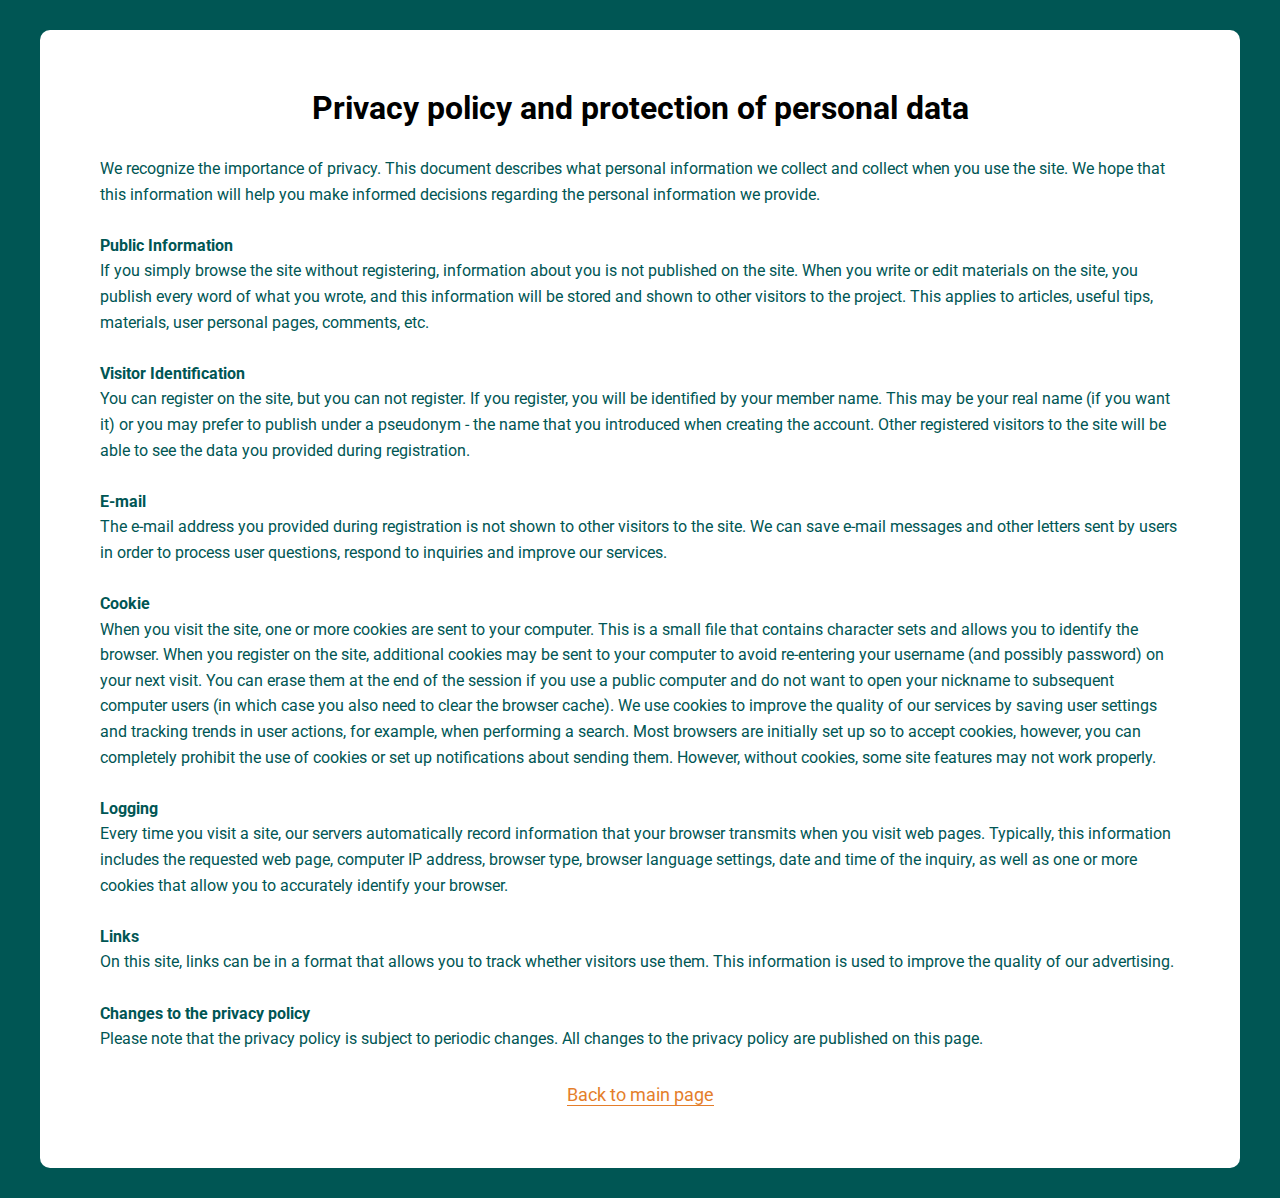
<file: privacy-policy.html>
<!DOCTYPE html>
<html data-wf-page="66f003456c8387c64ec8da96">
   <head>
      <meta charset="utf-8"/>
      <title>Privacy policy</title>
      <meta content="Privacy policy" property="og:title"/>
      <meta content="Privacy policy" property="twitter:title"/>
      <meta content="width=device-width, initial-scale=1" name="viewport"/>
      <link href="css/styles.css" rel="stylesheet" type="text/css"/>
      <link href="https://fonts.googleapis.com/" rel="preconnect"/>
      <link href="https://fonts.gstatic.com/" rel="preconnect" crossorigin="anonymous"/>
      <script src="js/webfont.js" type="text/javascript"></script><script type="text/javascript">WebFont.load({  google: {    families: ["Ubuntu:300,300italic,400,400italic,500,500italic,700,700italic","Roboto:100,100italic,300,300italic,regular,italic,500,500italic,700,700italic,900,900italic:cyrillic,latin","Exo 2:100,200,300,regular,500,600,700,800,900,100italic,200italic,300italic,italic,500italic,600italic,700italic,800italic,900italic:cyrillic,cyrillic-ext,latin,latin-ext,vietnamese"]  }});</script><script type="text/javascript">!function(o,c){var n=c.documentElement,t=" w-mod-";n.className+=t+"js",("ontouchstart"in o||o.DocumentTouch&&c instanceof DocumentTouch)&&(n.className+=t+"touch")}(window,document);</script>
      <link href="image/Favicon.svg" rel="shortcut icon" type="image/x-icon"/>
      <link href="image/LOGO 256х256.svg" rel="apple-touch-icon"/>
      
   </head>
   <body class="body">
      <footer class="privacy-section-yes">
         <div class="z-of-privacy">
            <h2 class="h2-privacy">Privacy policy and protection of personal data</h2>
            <p class="tetx-privacy-policy">We recognize the importance of privacy. This document describes what personal information we collect and collect when you use the site. We hope that this information will help you make informed decisions regarding the personal information we provide.<br/><br/><span class="text-bold">Public Information<br/></span>If you simply browse the site without registering, information about you is not published on the site. When you write or edit materials on the site, you publish every word of what you wrote, and this information will be stored and shown to other visitors to the project. This applies to articles, useful tips, materials, user personal pages, comments, etc.<br/><br/><span class="text-bold">Visitor Identification<br/></span>You can register on the site, but you can not register. If you register, you will be identified by your member name. This may be your real name (if you want it) or you may prefer to publish under a pseudonym - the name that you introduced when creating the account. Other registered visitors to the site will be able to see the data you provided during registration.<br/><br/><span class="text-bold">E-mail<br/></span>The e-mail address you provided during registration is not shown to other visitors to the site. We can save e-mail messages and other letters sent by users in order to process user questions, respond to inquiries and improve our services.<br/><br/><span class="text-bold">Cookie<br/></span>When you visit the site, one or more cookies are sent to your computer. This is a small file that contains character sets and allows you to identify the browser. When you register on the site, additional cookies may be sent to your computer to avoid re-entering your username (and possibly password) on your next visit. You can erase them at the end of the session if you use a public computer and do not want to open your nickname to subsequent computer users (in which case you also need to clear the browser cache). We use cookies to improve the quality of our services by saving user settings and tracking trends in user actions, for example, when performing a search. Most browsers are initially set up so to accept cookies, however, you can completely prohibit the use of cookies or set up notifications about sending them. However, without cookies, some site features may not work properly.<br/><br/><span class="text-bold">Logging<br/></span>Every time you visit a site, our servers automatically record information that your browser transmits when you visit web pages. Typically, this information includes the requested web page, computer IP address, browser type, browser language settings, date and time of the inquiry, as well as one or more cookies that allow you to accurately identify your browser.<br/><br/><span class="text-bold">Links<br/></span>On this site, links can be in a format that allows you to track whether visitors use them. This information is used to improve the quality of our advertising.<br/><br/><span class="text-bold">Changes to the privacy policy<br/></span>Please note that the privacy policy is subject to periodic changes. All changes to the privacy policy are published on this page.</p>
            <div class="center"><a href="index.html" class="l pri">Back to main page</a></div>
         </div>
      </footer>
       <script src="js/jquery-3.4.1.min.js" type="text/javascript" ></script>
      <script src="js/scripts.js" type="text/javascript"></script>
      <script src="js/maska-nomera.js" type="text/javascript" ></script>
   </body>
</html>
</file>
<file: css/styles.css>
html {
  -webkit-text-size-adjust: 100%;
  -ms-text-size-adjust: 100%;
  font-family: sans-serif;
}

body {
  margin: 0;
}

article, aside, details, figcaption, figure, footer, header, hgroup, main, menu, nav, section, summary {
  display: block;
}

audio, canvas, progress, video {
  vertical-align: baseline;
  display: inline-block;
}

audio:not([controls]) {
  height: 0;
  display: none;
}

[hidden], template {
  display: none;
}

a {
  background-color: #0000;
}

a:active, a:hover {
  outline: 0;
}

abbr[title] {
  border-bottom: 1px dotted;
}

b, strong {
  font-weight: bold;
}

dfn {
  font-style: italic;
}

h1 {
  margin: .67em 0;
  font-size: 2em;
}

mark {
  color: #000;
  background: #ff0;
}

small {
  font-size: 80%;
}

sub, sup {
  vertical-align: baseline;
  font-size: 75%;
  line-height: 0;
  position: relative;
}

sup {
  top: -.5em;
}

sub {
  bottom: -.25em;
}

img {
  border: 0;
}

svg:not(:root) {
  overflow: hidden;
}

hr {
  box-sizing: content-box;
  height: 0;
}

pre {
  overflow: auto;
}

code, kbd, pre, samp {
  font-family: monospace;
  font-size: 1em;
}

button, input, optgroup, select, textarea {
  color: inherit;
  font: inherit;
  margin: 0;
}

button {
  overflow: visible;
}

button, select {
  text-transform: none;
}

button, html input[type="button"], input[type="reset"] {
  -webkit-appearance: button;
  cursor: pointer;
}

button[disabled], html input[disabled] {
  cursor: default;
}

button::-moz-focus-inner, input::-moz-focus-inner {
  border: 0;
  padding: 0;
}

input {
  line-height: normal;
}

input[type="checkbox"], input[type="radio"] {
  box-sizing: border-box;
  padding: 0;
}

input[type="number"]::-webkit-inner-spin-button, input[type="number"]::-webkit-outer-spin-button {
  height: auto;
}

input[type="search"] {
  -webkit-appearance: none;
}

input[type="search"]::-webkit-search-cancel-button, input[type="search"]::-webkit-search-decoration {
  -webkit-appearance: none;
}

legend {
  border: 0;
  padding: 0;
}

textarea {
  overflow: auto;
}

optgroup {
  font-weight: bold;
}

table {
  border-collapse: collapse;
  border-spacing: 0;
}

td, th {
  padding: 0;
}

@font-face {
  font-family: webflow-icons;
  src: url("[data-uri]") format("truetype");
  font-weight: normal;
  font-style: normal;
}

[class^="w-icon-"], [class*=" w-icon-"] {
  speak: none;
  font-variant: normal;
  text-transform: none;
  -webkit-font-smoothing: antialiased;
  -moz-osx-font-smoothing: grayscale;
  font-style: normal;
  font-weight: normal;
  line-height: 1;
  font-family: webflow-icons !important;
}

.w-icon-slider-right:before {
  content: "";
}

.w-icon-slider-left:before {
  content: "";
}

.w-icon-nav-menu:before {
  content: "";
}

.w-icon-arrow-down:before, .w-icon-dropdown-toggle:before {
  content: "";
}

.w-icon-file-upload-remove:before {
  content: "";
}

.w-icon-file-upload-icon:before {
  content: "";
}

* {
  box-sizing: border-box;
}

html {
  height: 100%;
}

body {
  color: #333;
  background-color: #fff;
  min-height: 100%;
  margin: 0;
  font-family: Arial, sans-serif;
  font-size: 14px;
  line-height: 20px;
}

img {
  vertical-align: middle;
  max-width: 100%;
  display: inline-block;
}

html.w-mod-touch * {
  background-attachment: scroll !important;
}

.w-block {
  display: block;
}

.w-inline-block {
  max-width: 100%;
  display: inline-block;
}

.w-clearfix:before, .w-clearfix:after {
  content: " ";
  grid-area: 1 / 1 / 2 / 2;
  display: table;
}

.w-clearfix:after {
  clear: both;
}

.w-hidden {
  display: none;
}

.w-button {
  color: #fff;
  line-height: inherit;
  cursor: pointer;
  background-color: #3898ec;
  border: 0;
  border-radius: 0;
  padding: 9px 15px;
  text-decoration: none;
  display: inline-block;
}

input.w-button {
  -webkit-appearance: button;
}

html[data-w-dynpage] [data-w-cloak] {
  color: #0000 !important;
}

.w-code-block {
  margin: unset;
}

pre.w-code-block code {
  all: inherit;
}

.w-optimization {
  display: contents;
}

.w-webflow-badge, .w-webflow-badge * {
  z-index: auto;
  visibility: visible;
  box-sizing: border-box;
  float: none;
  clear: none;
  box-shadow: none;
  opacity: 1;
  direction: ltr;
  font-family: inherit;
  font-weight: inherit;
  color: inherit;
  font-size: inherit;
  line-height: inherit;
  font-style: inherit;
  font-variant: inherit;
  text-align: inherit;
  letter-spacing: inherit;
  -webkit-text-decoration: inherit;
  text-decoration: inherit;
  text-indent: 0;
  text-transform: inherit;
  text-shadow: none;
  font-smoothing: auto;
  vertical-align: baseline;
  cursor: inherit;
  white-space: inherit;
  word-break: normal;
  word-spacing: normal;
  word-wrap: normal;
  background: none;
  border: 0 #0000;
  border-radius: 0;
  width: auto;
  min-width: 0;
  max-width: none;
  height: auto;
  min-height: 0;
  max-height: none;
  margin: 0;
  padding: 0;
  list-style-type: disc;
  transition: none;
  display: block;
  position: static;
  inset: auto;
  overflow: visible;
  transform: none;
}

.w-webflow-badge {
  white-space: nowrap;
  cursor: pointer;
  box-shadow: 0 0 0 1px #0000001a, 0 1px 3px #0000001a;
  visibility: visible !important;
  z-index: 2147483647 !important;
  color: #aaadb0 !important;
  opacity: 1 !important;
  background-color: #fff !important;
  border-radius: 3px !important;
  width: auto !important;
  height: auto !important;
  margin: 0 !important;
  padding: 6px !important;
  font-size: 12px !important;
  line-height: 14px !important;
  text-decoration: none !important;
  display: inline-block !important;
  position: fixed !important;
  inset: auto 12px 12px auto !important;
  overflow: visible !important;
  transform: none !important;
}

.w-webflow-badge > img {
  visibility: visible !important;
  opacity: 1 !important;
  vertical-align: middle !important;
  display: inline-block !important;
}

h1, h2, h3, h4, h5, h6 {
  margin-bottom: 10px;
  font-weight: bold;
}

h1 {
  margin-top: 20px;
  font-size: 38px;
  line-height: 44px;
}

h2 {
  margin-top: 20px;
  font-size: 32px;
  line-height: 36px;
}

h3 {
  margin-top: 20px;
  font-size: 24px;
  line-height: 30px;
}

h4 {
  margin-top: 10px;
  font-size: 18px;
  line-height: 24px;
}

h5 {
  margin-top: 10px;
  font-size: 14px;
  line-height: 20px;
}

h6 {
  margin-top: 10px;
  font-size: 12px;
  line-height: 18px;
}

p {
  margin-top: 0;
  margin-bottom: 10px;
}

blockquote {
  border-left: 5px solid #e2e2e2;
  margin: 0 0 10px;
  padding: 10px 20px;
  font-size: 18px;
  line-height: 22px;
}

figure {
  margin: 0 0 10px;
}

figcaption {
  text-align: center;
  margin-top: 5px;
}

ul, ol {
  margin-top: 0;
  margin-bottom: 10px;
  padding-left: 40px;
}

.w-list-unstyled {
  padding-left: 0;
  list-style: none;
}

.w-embed:before, .w-embed:after {
  content: " ";
  grid-area: 1 / 1 / 2 / 2;
  display: table;
}

.w-embed:after {
  clear: both;
}

.w-video {
  width: 100%;
  padding: 0;
  position: relative;
}

.w-video iframe, .w-video object, .w-video embed {
  border: none;
  width: 100%;
  height: 100%;
  position: absolute;
  top: 0;
  left: 0;
}

fieldset {
  border: 0;
  margin: 0;
  padding: 0;
}

button, [type="button"], [type="reset"] {
  cursor: pointer;
  -webkit-appearance: button;
  border: 0;
}

.w-form {
  margin: 0 0 15px;
}

.w-form-done {
  text-align: center;
  background-color: #ddd;
  padding: 20px;
  display: none;
}

.w-form-fail {
  background-color: #ffdede;
  margin-top: 10px;
  padding: 10px;
  display: none;
}

label {
  margin-bottom: 5px;
  font-weight: bold;
  display: block;
}

.w-input, .w-select {
  color: #333;
  vertical-align: middle;
  background-color: #fff;
  border: 1px solid #ccc;
  width: 100%;
  height: 38px;
  margin-bottom: 10px;
  padding: 8px 12px;
  font-size: 14px;
  line-height: 1.42857;
  display: block;
}

.w-input::placeholder, .w-select::placeholder {
  color: #999;
}

.w-input:focus, .w-select:focus {
  border-color: #3898ec;
  outline: 0;
}

.w-input[disabled], .w-select[disabled], .w-input[readonly], .w-select[readonly], fieldset[disabled] .w-input, fieldset[disabled] .w-select {
  cursor: not-allowed;
}

.w-input[disabled]:not(.w-input-disabled), .w-select[disabled]:not(.w-input-disabled), .w-input[readonly], .w-select[readonly], fieldset[disabled]:not(.w-input-disabled) .w-input, fieldset[disabled]:not(.w-input-disabled) .w-select {
  background-color: #eee;
}

textarea.w-input, textarea.w-select {
  height: auto;
}

.w-select {
  background-color: #f3f3f3;
}

.w-select[multiple] {
  height: auto;
}

.w-form-label {
  cursor: pointer;
  margin-bottom: 0;
  font-weight: normal;
  display: inline-block;
}

.w-radio {
  margin-bottom: 5px;
  padding-left: 20px;
  display: block;
}

.w-radio:before, .w-radio:after {
  content: " ";
  grid-area: 1 / 1 / 2 / 2;
  display: table;
}

.w-radio:after {
  clear: both;
}

.w-radio-input {
  float: left;
  margin: 3px 0 0 -20px;
  line-height: normal;
}

.w-file-upload {
  margin-bottom: 10px;
  display: block;
}

.w-file-upload-input {
  opacity: 0;
  z-index: -100;
  width: .1px;
  height: .1px;
  position: absolute;
  overflow: hidden;
}

.w-file-upload-default, .w-file-upload-uploading, .w-file-upload-success {
  color: #333;
  display: inline-block;
}

.w-file-upload-error {
  margin-top: 10px;
  display: block;
}

.w-file-upload-default.w-hidden, .w-file-upload-uploading.w-hidden, .w-file-upload-error.w-hidden, .w-file-upload-success.w-hidden {
  display: none;
}

.w-file-upload-uploading-btn {
  cursor: pointer;
  background-color: #fafafa;
  border: 1px solid #ccc;
  margin: 0;
  padding: 8px 12px;
  font-size: 14px;
  font-weight: normal;
  display: flex;
}

.w-file-upload-file {
  background-color: #fafafa;
  border: 1px solid #ccc;
  flex-grow: 1;
  justify-content: space-between;
  margin: 0;
  padding: 8px 9px 8px 11px;
  display: flex;
}

.w-file-upload-file-name {
  font-size: 14px;
  font-weight: normal;
  display: block;
}

.w-file-remove-link {
  cursor: pointer;
  width: auto;
  height: auto;
  margin-top: 3px;
  margin-left: 10px;
  padding: 3px;
  display: block;
}

.w-icon-file-upload-remove {
  margin: auto;
  font-size: 10px;
}

.w-file-upload-error-msg {
  color: #ea384c;
  padding: 2px 0;
  display: inline-block;
}

.w-file-upload-info {
  padding: 0 12px;
  line-height: 38px;
  display: inline-block;
}

.w-file-upload-label {
  cursor: pointer;
  background-color: #fafafa;
  border: 1px solid #ccc;
  margin: 0;
  padding: 8px 12px;
  font-size: 14px;
  font-weight: normal;
  display: inline-block;
}

.w-icon-file-upload-icon, .w-icon-file-upload-uploading {
  width: 20px;
  margin-right: 8px;
  display: inline-block;
}

.w-icon-file-upload-uploading {
  height: 20px;
}

.w-container {
  max-width: 940px;
  margin-left: auto;
  margin-right: auto;
}

.w-container:before, .w-container:after {
  content: " ";
  grid-area: 1 / 1 / 2 / 2;
  display: table;
}

.w-container:after {
  clear: both;
}

.w-container .w-row {
  margin-left: -10px;
  margin-right: -10px;
}

.w-row:before, .w-row:after {
  content: " ";
  grid-area: 1 / 1 / 2 / 2;
  display: table;
}

.w-row:after {
  clear: both;
}

.w-row .w-row {
  margin-left: 0;
  margin-right: 0;
}

.w-col {
  float: left;
  width: 100%;
  min-height: 1px;
  padding-left: 10px;
  padding-right: 10px;
  position: relative;
}

.w-col .w-col {
  padding-left: 0;
  padding-right: 0;
}

.w-col-1 {
  width: 8.33333%;
}

.w-col-2 {
  width: 16.6667%;
}

.w-col-3 {
  width: 25%;
}

.w-col-4 {
  width: 33.3333%;
}

.w-col-5 {
  width: 41.6667%;
}

.w-col-6 {
  width: 50%;
}

.w-col-7 {
  width: 58.3333%;
}

.w-col-8 {
  width: 66.6667%;
}

.w-col-9 {
  width: 75%;
}

.w-col-10 {
  width: 83.3333%;
}

.w-col-11 {
  width: 91.6667%;
}

.w-col-12 {
  width: 100%;
}

.w-hidden-main {
  display: none !important;
}

@media screen and (max-width: 1140px) {
  .w-container {
    max-width: 728px;
  }

  .w-hidden-main {
    display: inherit !important;
  }

  .w-hidden-medium {
    display: none !important;
  }

  .w-col-medium-1 {
    width: 8.33333%;
  }

  .w-col-medium-2 {
    width: 16.6667%;
  }

  .w-col-medium-3 {
    width: 25%;
  }

  .w-col-medium-4 {
    width: 33.3333%;
  }

  .w-col-medium-5 {
    width: 41.6667%;
  }

  .w-col-medium-6 {
    width: 50%;
  }

  .w-col-medium-7 {
    width: 58.3333%;
  }

  .w-col-medium-8 {
    width: 66.6667%;
  }

  .w-col-medium-9 {
    width: 75%;
  }

  .w-col-medium-10 {
    width: 83.3333%;
  }

  .w-col-medium-11 {
    width: 91.6667%;
  }

  .w-col-medium-12 {
    width: 100%;
  }

  .w-col-stack {
    width: 100%;
    left: auto;
    right: auto;
  }
}

@media screen and (max-width: 767px) {
  .w-hidden-main, .w-hidden-medium {
    display: inherit !important;
  }

  .w-hidden-small {
    display: none !important;
  }

  .w-row, .w-container .w-row {
    margin-left: 0;
    margin-right: 0;
  }

  .w-col {
    width: 100%;
    left: auto;
    right: auto;
  }

  .w-col-small-1 {
    width: 8.33333%;
  }

  .w-col-small-2 {
    width: 16.6667%;
  }

  .w-col-small-3 {
    width: 25%;
  }

  .w-col-small-4 {
    width: 33.3333%;
  }

  .w-col-small-5 {
    width: 41.6667%;
  }

  .w-col-small-6 {
    width: 50%;
  }

  .w-col-small-7 {
    width: 58.3333%;
  }

  .w-col-small-8 {
    width: 66.6667%;
  }

  .w-col-small-9 {
    width: 75%;
  }

  .w-col-small-10 {
    width: 83.3333%;
  }

  .w-col-small-11 {
    width: 91.6667%;
  }

  .w-col-small-12 {
    width: 100%;
  }
}

@media screen and (max-width: 479px) {
  .w-container {
    max-width: none;
  }

  .w-hidden-main, .w-hidden-medium, .w-hidden-small {
    display: inherit !important;
  }

  .w-hidden-tiny {
    display: none !important;
  }

  .w-col {
    width: 100%;
  }

  .w-col-tiny-1 {
    width: 8.33333%;
  }

  .w-col-tiny-2 {
    width: 16.6667%;
  }

  .w-col-tiny-3 {
    width: 25%;
  }

  .w-col-tiny-4 {
    width: 33.3333%;
  }

  .w-col-tiny-5 {
    width: 41.6667%;
  }

  .w-col-tiny-6 {
    width: 50%;
  }

  .w-col-tiny-7 {
    width: 58.3333%;
  }

  .w-col-tiny-8 {
    width: 66.6667%;
  }

  .w-col-tiny-9 {
    width: 75%;
  }

  .w-col-tiny-10 {
    width: 83.3333%;
  }

  .w-col-tiny-11 {
    width: 91.6667%;
  }

  .w-col-tiny-12 {
    width: 100%;
  }
}

.w-widget {
  position: relative;
}

.w-widget-map {
  width: 100%;
  height: 400px;
}

.w-widget-map label {
  width: auto;
  display: inline;
}

.w-widget-map img {
  max-width: inherit;
}

.w-widget-map .gm-style-iw {
  text-align: center;
}

.w-widget-map .gm-style-iw > button {
  display: none !important;
}

.w-widget-twitter {
  overflow: hidden;
}

.w-widget-twitter-count-shim {
  vertical-align: top;
  text-align: center;
  background: #fff;
  border: 1px solid #758696;
  border-radius: 3px;
  width: 28px;
  height: 20px;
  display: inline-block;
  position: relative;
}

.w-widget-twitter-count-shim * {
  pointer-events: none;
  -webkit-user-select: none;
  user-select: none;
}

.w-widget-twitter-count-shim .w-widget-twitter-count-inner {
  text-align: center;
  color: #999;
  font-family: serif;
  font-size: 15px;
  line-height: 12px;
  position: relative;
}

.w-widget-twitter-count-shim .w-widget-twitter-count-clear {
  display: block;
  position: relative;
}

.w-widget-twitter-count-shim.w--large {
  width: 36px;
  height: 28px;
}

.w-widget-twitter-count-shim.w--large .w-widget-twitter-count-inner {
  font-size: 18px;
  line-height: 18px;
}

.w-widget-twitter-count-shim:not(.w--vertical) {
  margin-left: 5px;
  margin-right: 8px;
}

.w-widget-twitter-count-shim:not(.w--vertical).w--large {
  margin-left: 6px;
}

.w-widget-twitter-count-shim:not(.w--vertical):before, .w-widget-twitter-count-shim:not(.w--vertical):after {
  content: " ";
  pointer-events: none;
  border: solid #0000;
  width: 0;
  height: 0;
  position: absolute;
  top: 50%;
  left: 0;
}

.w-widget-twitter-count-shim:not(.w--vertical):before {
  border-width: 4px;
  border-color: #75869600 #5d6c7b #75869600 #75869600;
  margin-top: -4px;
  margin-left: -9px;
}

.w-widget-twitter-count-shim:not(.w--vertical).w--large:before {
  border-width: 5px;
  margin-top: -5px;
  margin-left: -10px;
}

.w-widget-twitter-count-shim:not(.w--vertical):after {
  border-width: 4px;
  border-color: #fff0 #fff #fff0 #fff0;
  margin-top: -4px;
  margin-left: -8px;
}

.w-widget-twitter-count-shim:not(.w--vertical).w--large:after {
  border-width: 5px;
  margin-top: -5px;
  margin-left: -9px;
}

.w-widget-twitter-count-shim.w--vertical {
  width: 61px;
  height: 33px;
  margin-bottom: 8px;
}

.w-widget-twitter-count-shim.w--vertical:before, .w-widget-twitter-count-shim.w--vertical:after {
  content: " ";
  pointer-events: none;
  border: solid #0000;
  width: 0;
  height: 0;
  position: absolute;
  top: 100%;
  left: 50%;
}

.w-widget-twitter-count-shim.w--vertical:before {
  border-width: 5px;
  border-color: #5d6c7b #75869600 #75869600;
  margin-left: -5px;
}

.w-widget-twitter-count-shim.w--vertical:after {
  border-width: 4px;
  border-color: #fff #fff0 #fff0;
  margin-left: -4px;
}

.w-widget-twitter-count-shim.w--vertical .w-widget-twitter-count-inner {
  font-size: 18px;
  line-height: 22px;
}

.w-widget-twitter-count-shim.w--vertical.w--large {
  width: 76px;
}

.w-background-video {
  color: #fff;
  height: 500px;
  position: relative;
  overflow: hidden;
}

.w-background-video > video {
  object-fit: cover;
  z-index: -100;
  background-position: 50%;
  background-size: cover;
  width: 100%;
  height: 100%;
  margin: auto;
  position: absolute;
  inset: -100%;
}

.w-background-video > video::-webkit-media-controls-start-playback-button {
  -webkit-appearance: none;
  display: none !important;
}

.w-background-video--control {
  background-color: #0000;
  padding: 0;
  position: absolute;
  bottom: 1em;
  right: 1em;
}

.w-background-video--control > [hidden] {
  display: none !important;
}

.w-slider {
  text-align: center;
  clear: both;
  -webkit-tap-highlight-color: #0000;
  tap-highlight-color: #0000;
  background: #ddd;
  height: 300px;
  position: relative;
}

.w-slider-mask {
  z-index: 1;
  white-space: nowrap;
  height: 100%;
  display: block;
  position: relative;
  left: 0;
  right: 0;
  overflow: hidden;
}

.w-slide {
  vertical-align: top;
  white-space: normal;
  text-align: left;
  width: 100%;
  height: 100%;
  display: inline-block;
  position: relative;
}

.w-slider-nav {
  z-index: 2;
  text-align: center;
  -webkit-tap-highlight-color: #0000;
  tap-highlight-color: #0000;
  height: 40px;
  margin: auto;
  padding-top: 10px;
  position: absolute;
  inset: auto 0 0;
}

.w-slider-nav.w-round > div {
  border-radius: 100%;
}

.w-slider-nav.w-num > div {
  font-size: inherit;
  line-height: inherit;
  width: auto;
  height: auto;
  padding: .2em .5em;
}

.w-slider-nav.w-shadow > div {
  box-shadow: 0 0 3px #3336;
}

.w-slider-nav-invert {
  color: #fff;
}

.w-slider-nav-invert > div {
  background-color: #2226;
}

.w-slider-nav-invert > div.w-active {
  background-color: #222;
}

.w-slider-dot {
  cursor: pointer;
  background-color: #fff6;
  width: 1em;
  height: 1em;
  margin: 0 3px .5em;
  transition: background-color .1s, color .1s;
  display: inline-block;
  position: relative;
}

.w-slider-dot.w-active {
  background-color: #fff;
}

.w-slider-dot:focus {
  outline: none;
  box-shadow: 0 0 0 2px #fff;
}

.w-slider-dot:focus.w-active {
  box-shadow: none;
}

.w-slider-arrow-left, .w-slider-arrow-right {
  cursor: pointer;
  color: #fff;
  -webkit-tap-highlight-color: #0000;
  tap-highlight-color: #0000;
  -webkit-user-select: none;
  user-select: none;
  width: 80px;
  margin: auto;
  font-size: 40px;
  position: absolute;
  inset: 0;
  overflow: hidden;
}

.w-slider-arrow-left [class^="w-icon-"], .w-slider-arrow-right [class^="w-icon-"], .w-slider-arrow-left [class*=" w-icon-"], .w-slider-arrow-right [class*=" w-icon-"] {
  position: absolute;
}

.w-slider-arrow-left:focus, .w-slider-arrow-right:focus {
  outline: 0;
}

.w-slider-arrow-left {
  z-index: 3;
  right: auto;
}

.w-slider-arrow-right {
  z-index: 4;
  left: auto;
}

.w-icon-slider-left, .w-icon-slider-right {
  width: 1em;
  height: 1em;
  margin: auto;
  inset: 0;
}

.w-slider-aria-label {
  clip: rect(0 0 0 0);
  border: 0;
  width: 1px;
  height: 1px;
  margin: -1px;
  padding: 0;
  position: absolute;
  overflow: hidden;
}

.w-slider-force-show {
  display: block !important;
}

.w-dropdown {
  text-align: left;
  z-index: 900;
  margin-left: auto;
  margin-right: auto;
  display: inline-block;
  position: relative;
}

.w-dropdown-btn, .w-dropdown-toggle, .w-dropdown-link {
  vertical-align: top;
  color: #222;
  text-align: left;
  white-space: nowrap;
  margin-left: auto;
  margin-right: auto;
  padding: 20px;
  text-decoration: none;
  position: relative;
}

.w-dropdown-toggle {
  -webkit-user-select: none;
  user-select: none;
  cursor: pointer;
  padding-right: 40px;
  display: inline-block;
}

.w-dropdown-toggle:focus {
  outline: 0;
}

.w-icon-dropdown-toggle {
  width: 1em;
  height: 1em;
  margin: auto 20px auto auto;
  position: absolute;
  top: 0;
  bottom: 0;
  right: 0;
}

.w-dropdown-list {
  background: #ddd;
  min-width: 100%;
  display: none;
  position: absolute;
}

.w-dropdown-list.w--open {
  display: block;
}

.w-dropdown-link {
  color: #222;
  padding: 10px 20px;
  display: block;
}

.w-dropdown-link.w--current {
  color: #0082f3;
}

.w-dropdown-link:focus {
  outline: 0;
}

@media screen and (max-width: 767px) {
  .w-nav-brand {
    padding-left: 10px;
  }
}

.w-lightbox-backdrop {
  cursor: auto;
  letter-spacing: normal;
  text-indent: 0;
  text-shadow: none;
  text-transform: none;
  visibility: visible;
  white-space: normal;
  word-break: normal;
  word-spacing: normal;
  word-wrap: normal;
  color: #fff;
  text-align: center;
  z-index: 2000;
  opacity: 0;
  -webkit-user-select: none;
  -moz-user-select: none;
  -webkit-tap-highlight-color: transparent;
  background: #000000e6;
  outline: 0;
  font-family: Helvetica Neue, Helvetica, Ubuntu, Segoe UI, Verdana, sans-serif;
  font-size: 17px;
  font-style: normal;
  font-weight: 300;
  line-height: 1.2;
  list-style: disc;
  position: fixed;
  inset: 0;
  -webkit-transform: translate(0);
}

.w-lightbox-backdrop, .w-lightbox-container {
  -webkit-overflow-scrolling: touch;
  height: 100%;
  overflow: auto;
}

.w-lightbox-content {
  height: 100vh;
  position: relative;
  overflow: hidden;
}

.w-lightbox-view {
  opacity: 0;
  width: 100vw;
  height: 100vh;
  position: absolute;
}

.w-lightbox-view:before {
  content: "";
  height: 100vh;
}

.w-lightbox-group, .w-lightbox-group .w-lightbox-view, .w-lightbox-group .w-lightbox-view:before {
  height: 86vh;
}

.w-lightbox-frame, .w-lightbox-view:before {
  vertical-align: middle;
  display: inline-block;
}

.w-lightbox-figure {
  margin: 0;
  position: relative;
}

.w-lightbox-group .w-lightbox-figure {
  cursor: pointer;
}

.w-lightbox-img {
  width: auto;
  max-width: none;
  height: auto;
}

.w-lightbox-image {
  float: none;
  max-width: 100vw;
  max-height: 100vh;
  display: block;
}

.w-lightbox-group .w-lightbox-image {
  max-height: 86vh;
}

.w-lightbox-caption {
  text-align: left;
  text-overflow: ellipsis;
  white-space: nowrap;
  background: #0006;
  padding: .5em 1em;
  position: absolute;
  bottom: 0;
  left: 0;
  right: 0;
  overflow: hidden;
}

.w-lightbox-embed {
  width: 100%;
  height: 100%;
  position: absolute;
  inset: 0;
}

.w-lightbox-control {
  cursor: pointer;
  background-position: center;
  background-repeat: no-repeat;
  background-size: 24px;
  width: 4em;
  transition: all .3s;
  position: absolute;
  top: 0;
}

.w-lightbox-left {
  background-image: url("[data-uri]");
  display: none;
  bottom: 0;
  left: 0;
}

.w-lightbox-right {
  background-image: url("[data-uri]");
  display: none;
  bottom: 0;
  right: 0;
}

.w-lightbox-close {
  background-image: url("[data-uri]");
  background-size: 18px;
  height: 2.6em;
  right: 0;
}

.w-lightbox-strip {
  white-space: nowrap;
  padding: 0 1vh;
  line-height: 0;
  position: absolute;
  bottom: 0;
  left: 0;
  right: 0;
  overflow: auto hidden;
}

.w-lightbox-item {
  box-sizing: content-box;
  cursor: pointer;
  width: 10vh;
  padding: 2vh 1vh;
  display: inline-block;
  -webkit-transform: translate3d(0, 0, 0);
}

.w-lightbox-active {
  opacity: .3;
}

.w-lightbox-thumbnail {
  background: #222;
  height: 10vh;
  position: relative;
  overflow: hidden;
}

.w-lightbox-thumbnail-image {
  position: absolute;
  top: 0;
  left: 0;
}

.w-lightbox-thumbnail .w-lightbox-tall {
  width: 100%;
  top: 50%;
  transform: translate(0, -50%);
}

.w-lightbox-thumbnail .w-lightbox-wide {
  height: 100%;
  left: 50%;
  transform: translate(-50%);
}

.w-lightbox-spinner {
  box-sizing: border-box;
  border: 5px solid #0006;
  border-radius: 50%;
  width: 40px;
  height: 40px;
  margin-top: -20px;
  margin-left: -20px;
  animation: .8s linear infinite spin;
  position: absolute;
  top: 50%;
  left: 50%;
}

.w-lightbox-spinner:after {
  content: "";
  border: 3px solid #0000;
  border-bottom-color: #fff;
  border-radius: 50%;
  position: absolute;
  inset: -4px;
}

.w-lightbox-hide {
  display: none;
}

.w-lightbox-noscroll {
  overflow: hidden;
}

@media (min-width: 768px) {
  .w-lightbox-content {
    height: 96vh;
    margin-top: 2vh;
  }

  .w-lightbox-view, .w-lightbox-view:before {
    height: 96vh;
  }

  .w-lightbox-group, .w-lightbox-group .w-lightbox-view, .w-lightbox-group .w-lightbox-view:before {
    height: 84vh;
  }

  .w-lightbox-image {
    max-width: 96vw;
    max-height: 96vh;
  }

  .w-lightbox-group .w-lightbox-image {
    max-width: 82.3vw;
    max-height: 84vh;
  }

  .w-lightbox-left, .w-lightbox-right {
    opacity: .5;
    display: block;
  }

  .w-lightbox-close {
    opacity: .8;
  }

  .w-lightbox-control:hover {
    opacity: 1;
  }
}

.w-lightbox-inactive, .w-lightbox-inactive:hover {
  opacity: 0;
}

.w-richtext:before, .w-richtext:after {
  content: " ";
  grid-area: 1 / 1 / 2 / 2;
  display: table;
}

.w-richtext:after {
  clear: both;
}

.w-richtext[contenteditable="true"]:before, .w-richtext[contenteditable="true"]:after {
  white-space: initial;
}

.w-richtext ol, .w-richtext ul {
  overflow: hidden;
}

.w-richtext .w-richtext-figure-selected.w-richtext-figure-type-video div:after, .w-richtext .w-richtext-figure-selected[data-rt-type="video"] div:after, .w-richtext .w-richtext-figure-selected.w-richtext-figure-type-image div, .w-richtext .w-richtext-figure-selected[data-rt-type="image"] div {
  outline: 2px solid #2895f7;
}

.w-richtext figure.w-richtext-figure-type-video > div:after, .w-richtext figure[data-rt-type="video"] > div:after {
  content: "";
  display: none;
  position: absolute;
  inset: 0;
}

.w-richtext figure {
  max-width: 60%;
  position: relative;
}

.w-richtext figure > div:before {
  cursor: default !important;
}

.w-richtext figure img {
  width: 100%;
}

.w-richtext figure figcaption.w-richtext-figcaption-placeholder {
  opacity: .6;
}

.w-richtext figure div {
  color: #0000;
  font-size: 0;
}

.w-richtext figure.w-richtext-figure-type-image, .w-richtext figure[data-rt-type="image"] {
  display: table;
}

.w-richtext figure.w-richtext-figure-type-image > div, .w-richtext figure[data-rt-type="image"] > div {
  display: inline-block;
}

.w-richtext figure.w-richtext-figure-type-image > figcaption, .w-richtext figure[data-rt-type="image"] > figcaption {
  caption-side: bottom;
  display: table-caption;
}

.w-richtext figure.w-richtext-figure-type-video, .w-richtext figure[data-rt-type="video"] {
  width: 60%;
  height: 0;
}

.w-richtext figure.w-richtext-figure-type-video iframe, .w-richtext figure[data-rt-type="video"] iframe {
  width: 100%;
  height: 100%;
  position: absolute;
  top: 0;
  left: 0;
}

.w-richtext figure.w-richtext-figure-type-video > div, .w-richtext figure[data-rt-type="video"] > div {
  width: 100%;
}

.w-richtext figure.w-richtext-align-center {
  clear: both;
  margin-left: auto;
  margin-right: auto;
}

.w-richtext figure.w-richtext-align-center.w-richtext-figure-type-image > div, .w-richtext figure.w-richtext-align-center[data-rt-type="image"] > div {
  max-width: 100%;
}

.w-richtext figure.w-richtext-align-normal {
  clear: both;
}

.w-richtext figure.w-richtext-align-fullwidth {
  text-align: center;
  clear: both;
  width: 100%;
  max-width: 100%;
  margin-left: auto;
  margin-right: auto;
  display: block;
}

.w-richtext figure.w-richtext-align-fullwidth > div {
  padding-bottom: inherit;
  display: inline-block;
}

.w-richtext figure.w-richtext-align-fullwidth > figcaption {
  display: block;
}

.w-richtext figure.w-richtext-align-floatleft {
  float: left;
  clear: none;
  margin-right: 15px;
}

.w-richtext figure.w-richtext-align-floatright {
  float: right;
  clear: none;
  margin-left: 15px;
}

.w-nav {
  z-index: 1000;
  background: #ddd;
  position: relative;
}

.w-nav:before, .w-nav:after {
  content: " ";
  grid-area: 1 / 1 / 2 / 2;
  display: table;
}

.w-nav:after {
  clear: both;
}

.w-nav-brand {
  float: left;
  color: #333;
  text-decoration: none;
  position: relative;
}

.w-nav-link {
  vertical-align: top;
  color: #222;
  text-align: left;
  margin-left: auto;
  margin-right: auto;
  padding: 20px;
  text-decoration: none;
  display: inline-block;
  position: relative;
}

.w-nav-link.w--current {
  color: #0082f3;
}

.w-nav-menu {
  float: right;
  position: relative;
}

[data-nav-menu-open] {
  text-align: center;
  background: #c8c8c8;
  min-width: 200px;
  position: absolute;
  top: 100%;
  left: 0;
  right: 0;
  overflow: visible;
  display: block !important;
}

.w--nav-link-open {
  display: block;
  position: relative;
}

.w-nav-overlay {
  width: 100%;
  display: none;
  position: absolute;
  top: 100%;
  left: 0;
  right: 0;
  overflow: hidden;
}

.w-nav-overlay [data-nav-menu-open] {
  top: 0;
}

.w-nav[data-animation="over-left"] .w-nav-overlay {
  width: auto;
}

.w-nav[data-animation="over-left"] .w-nav-overlay, .w-nav[data-animation="over-left"] [data-nav-menu-open] {
  z-index: 1;
  top: 0;
  right: auto;
}

.w-nav[data-animation="over-right"] .w-nav-overlay {
  width: auto;
}

.w-nav[data-animation="over-right"] .w-nav-overlay, .w-nav[data-animation="over-right"] [data-nav-menu-open] {
  z-index: 1;
  top: 0;
  left: auto;
}

.w-nav-button {
  float: right;
  cursor: pointer;
  -webkit-tap-highlight-color: #0000;
  tap-highlight-color: #0000;
  -webkit-user-select: none;
  user-select: none;
  padding: 18px;
  font-size: 24px;
  display: none;
  position: relative;
}

.w-nav-button:focus {
  outline: 0;
}

.w-nav-button.w--open {
  color: #fff;
  background-color: #c8c8c8;
}

.w-nav[data-collapse="all"] .w-nav-menu {
  display: none;
}

.w-nav[data-collapse="all"] .w-nav-button, .w--nav-dropdown-open, .w--nav-dropdown-toggle-open {
  display: block;
}

.w--nav-dropdown-list-open {
  position: static;
}

@media screen and (max-width: 1140px) {
  .w-nav[data-collapse="medium"] .w-nav-menu {
    display: none;
  }

  .w-nav[data-collapse="medium"] .w-nav-button {
    display: block;
  }
}

@media screen and (max-width: 767px) {
  .w-nav[data-collapse="small"] .w-nav-menu {
    display: none;
  }

  .w-nav[data-collapse="small"] .w-nav-button {
    display: block;
  }

  .w-nav-brand {
    padding-left: 10px;
  }
}

@media screen and (max-width: 479px) {
  .w-nav[data-collapse="tiny"] .w-nav-menu {
    display: none;
  }

  .w-nav[data-collapse="tiny"] .w-nav-button {
    display: block;
  }
}

.w-tabs {
  position: relative;
}

.w-tabs:before, .w-tabs:after {
  content: " ";
  grid-area: 1 / 1 / 2 / 2;
  display: table;
}

.w-tabs:after {
  clear: both;
}

.w-tab-menu {
  position: relative;
}

.w-tab-link {
  vertical-align: top;
  text-align: left;
  cursor: pointer;
  color: #222;
  background-color: #ddd;
  padding: 9px 30px;
  text-decoration: none;
  display: inline-block;
  position: relative;
}

.w-tab-link.w--current {
  background-color: #c8c8c8;
}

.w-tab-link:focus {
  outline: 0;
}

.w-tab-content {
  display: block;
  position: relative;
  overflow: hidden;
}

.w-tab-pane {
  display: none;
  position: relative;
}

.w--tab-active {
  display: block;
}

@media screen and (max-width: 479px) {
  .w-tab-link {
    display: block;
  }
}

.w-ix-emptyfix:after {
  content: "";
}

@keyframes spin {
  0% {
    transform: rotate(0);
  }

  100% {
    transform: rotate(360deg);
  }
}

.w-dyn-empty {
  background-color: #ddd;
  padding: 10px;
}

.w-dyn-hide, .w-dyn-bind-empty, .w-condition-invisible {
  display: none !important;
}

.wf-layout-layout {
  display: grid;
}

.w-code-component > * {
  width: 100%;
  height: 100%;
  position: absolute;
  top: 0;
  left: 0;
}

:root {
  --black: #000;
  --dark-green: #005654;
  --orange: #e47e2b;
  --green: #005f5c;
  --light-green: #5d9997;
  --sale: #d72222;
  --bg: #eefffe;
  --white: white;
  --ultra-light-green: #ccdfde;
}

.w-layout-grid {
  grid-row-gap: 16px;
  grid-column-gap: 16px;
  grid-template-rows: auto auto;
  grid-template-columns: 1fr 1fr;
  grid-auto-columns: 1fr;
  display: grid;
}

.w-checkbox {
  margin-bottom: 5px;
  padding-left: 20px;
  display: block;
}

.w-checkbox:before {
  content: " ";
  grid-area: 1 / 1 / 2 / 2;
  display: table;
}

.w-checkbox:after {
  content: " ";
  clear: both;
  grid-area: 1 / 1 / 2 / 2;
  display: table;
}

.w-checkbox-input {
  float: left;
  margin: 4px 0 0 -20px;
  line-height: normal;
}

.w-checkbox-input--inputType-custom {
  border: 1px solid #ccc;
  border-radius: 2px;
  width: 12px;
  height: 12px;
}

.w-checkbox-input--inputType-custom.w--redirected-checked {
  background-color: #3898ec;
  background-image: url("../image/Checkbox.svg");
  background-position: 50%;
  background-repeat: no-repeat;
  background-size: cover;
  border-color: #3898ec;
}

.w-checkbox-input--inputType-custom.w--redirected-focus {
  box-shadow: 0 0 3px 1px #3898ec;
}

body {
  color: #333;
  background-color: #fff;
  height: 100%;
  font-family: Ubuntu, Helvetica, sans-serif;
  font-size: 16px;
  line-height: 22px;
}

h1 {
  color: var(--black);
  margin-top: 20px;
  margin-bottom: 10px;
  font-size: 38px;
  font-weight: 700;
  line-height: 44px;
}

h2 {
  font-size: 32px;
  font-weight: 700;
  line-height: 36px;
}

h3 {
  margin-top: 20px;
  margin-bottom: 10px;
  font-size: 24px;
  font-weight: 700;
  line-height: 30px;
}

h4 {
  margin-top: 10px;
  margin-bottom: 10px;
  font-size: 18px;
  font-weight: 700;
  line-height: 24px;
}

h5 {
  margin-top: 10px;
  margin-bottom: 10px;
  font-size: 14px;
  font-weight: 700;
  line-height: 20px;
}

h6 {
  margin-top: 10px;
  margin-bottom: 10px;
  font-size: 12px;
  font-weight: 700;
  line-height: 18px;
}

p {
  color: #000;
  margin-bottom: 5px;
}

a {
  display: block;
}

img {
  max-width: 100%;
  display: inline-block;
}

.img-logo {
  height: 100%;
  display: block;
}

.link-logo {
  float: right;
  border-radius: 50%;
  width: 3vw;
  height: 3vw;
  margin-left: 5%;
  overflow: hidden;
  box-shadow: 0 0 6px #333;
}

.navbar {
  opacity: 1;
  background-color: #0000;
  height: 75px;
  transition: all .5s;
  position: fixed;
  top: 0;
  left: 0;
  right: 0;
}

.navbar:hover {
  opacity: 1;
  transform: translate(0);
}

.navlink {
  color: #fff;
  text-transform: uppercase;
  width: 100%;
  padding: 10px 15px;
  font-family: Arial, Helvetica Neue, Helvetica, sans-serif;
  font-weight: 700;
  transition: color .3s;
}

.navlink:hover, .navlink.w--current {
  color: #333;
}

.menu-btn {
  color: #7a4e85;
  text-align: center;
  background-color: #f2f2f2;
  border: 1px solid #7a4e85;
  margin-top: 5px;
  margin-right: 1%;
  padding: 5px;
}

.menu-btn:hover {
  color: #fff;
  background-color: #7a4e85;
  border-color: #f2f2f2;
}

.menu-btn.w--open {
  z-index: 2;
  background-color: #7a4e85;
  border-color: #f2f2f2;
}

.main-menu {
  background-color: #7a4e85;
  width: 205px;
  padding-top: 109px;
  right: 0;
}

.m-text {
  float: left;
  margin-left: 5px;
  font-size: 10px;
}

.m-icon {
  float: left;
  margin-top: 6px;
  margin-left: 6px;
}

.body {
  color: var(--black);
  background-color: #fff;
  height: auto;
  font-family: Roboto, sans-serif;
  font-size: 16px;
  line-height: 160%;
}

.lb {
  z-index: 99;
  cursor: pointer;
  background-color: #ffffff80;
  height: 100vh;
  display: none;
  position: fixed;
  inset: 0;
}

.box {
  z-index: 100;
  background-color: #fff;
  border-radius: 5px;
  max-width: 750px;
  margin-left: auto;
  margin-right: auto;
  padding: 0;
  display: none;
  position: fixed;
  top: 15%;
  left: 0%;
  right: 0%;
  overflow: visible;
}

.privacy-section-yes {
  background-color: var(--dark-green);
  flex-direction: column;
  justify-content: center;
  align-items: center;
  min-height: 100vh;
  padding-top: 30px;
  padding-bottom: 30px;
  display: flex;
}

.z-of-privacy {
  background-color: #fff;
  border-radius: 10px;
  width: 100%;
  max-width: 1200px;
  margin-left: auto;
  margin-right: auto;
  padding: 60px;
  display: block;
}

.h2-privacy {
  color: var(--black);
  text-align: center;
  margin-top: 0;
  margin-bottom: 30px;
}

.center {
  text-align: center;
  align-items: center;
}

.l {
  color: #1b96c9;
  text-decoration: none;
  transition: all .555s;
  display: inline;
  box-shadow: 0 1px #2ca8db80;
}

.l:hover {
  color: #333;
  box-shadow: 6px 9px 0 -9px #2ca8db80;
}

.l.pri {
  box-shadow: 0 1px 0 0 var(--orange);
  color: var(--orange);
  font-size: 18px;
}

.l.pri.w--current {
  font-size: 18px;
}

.icon-gmail-footer {
  width: 70%;
}

.gmail-block-footer {
  grid-column-gap: 4px;
  grid-row-gap: 4px;
  color: #005f5c;
  justify-content: flex-start;
  align-items: center;
  text-decoration: none;
  display: flex;
}

.gmail-block-footer:hover {
  color: #e47e2b;
}

.image {
  object-fit: cover;
  object-position: 50% 50%;
  border-radius: 10px;
  width: 100%;
  height: 100%;
}

.error-message-3 {
  color: #d72222;
  border-radius: 10px;
  padding-left: 20px;
  padding-right: 20px;
}

.text-block-3 {
  color: #d72222;
}

.container {
  z-index: 1;
  max-width: 1140px;
  margin-left: auto;
  margin-right: auto;
  position: relative;
}

.bg-footer-logo {
  flex-flow: column;
  justify-content: space-between;
  align-items: flex-start;
  display: flex;
}

.title-reviews {
  text-align: left;
  margin-top: 0;
  margin-bottom: 0;
  font-size: 20px;
  font-weight: 500;
  line-height: 120%;
}

.title-reviews.align-center {
  color: #000;
  text-align: center;
  max-width: 224px;
  height: 50px;
  margin: 10px auto;
  text-decoration: none;
}

.title-reviews.instagram {
  color: var(--green);
  background-image: url("../image/Instagram stroke.svg");
  background-position: 0%;
  background-repeat: no-repeat;
  background-size: auto;
  padding-left: 30px;
  font-weight: 400;
  text-decoration: none;
  display: block;
}

.title-reviews.instagram:hover {
  color: #e47e2b;
  background-image: url("../image/Instagram stroke orange.svg");
}

.section-hero {
  background-image: url("../image/mesh-gradient.png");
  background-position: 50% 0;
  background-repeat: no-repeat;
  background-size: auto;
  transition: all 5.555s;
  overflow: hidden;
}

.section-hero:hover {
  background-position: 50% 25%;
}

.title-list {
  margin-bottom: 15px;
  font-size: 20px;
  font-weight: 500;
}

.gmail-text-footer {
  color: #fff;
  transition: all .555s;
}

.gmail-text-footer:hover {
  color: #e47e2b;
}

.logo-icon {
  object-fit: cover;
  background-image: url("../image/LOGO-green.svg");
  background-position: 50%;
  background-repeat: no-repeat;
  background-size: 40px;
  background-attachment: scroll;
  border-radius: 50%;
  justify-content: center;
  align-items: center;
  width: 40px;
  height: 40px;
}

.logo-icon.footer-logo {
  background-image: url("../image/Logo whiter.svg");
}

.text-grid {
  grid-column-gap: 20px;
  grid-row-gap: 20px;
  grid-template-rows: auto;
  grid-template-columns: 1fr 1fr 1fr;
  margin-top: 0;
}

.block-more {
  margin-top: 1px;
}

.bg-reviews {
  grid-column-gap: 20px;
  grid-row-gap: 20px;
  background-color: #fff;
  border-radius: 10px;
  flex-flow: column;
  justify-content: space-between;
  align-items: center;
  height: 360px;
  padding: 40px;
  display: flex;
}

.url {
  color: var(--green);
  border-bottom: 1px solid #a1c3c2;
  text-decoration: none;
  transition: all .555s;
  display: inline-block;
}

.url:hover {
  color: #e47e2b;
  border-bottom-color: #e47e2b42;
}

.bg-flex {
  grid-column-gap: 10px;
  grid-row-gap: 10px;
  text-align: center;
  flex-flow: column;
  justify-content: space-between;
  align-items: flex-start;
  margin-top: 20px;
  display: flex;
}

.title-block {
  color: #000;
  margin-top: 0;
  margin-bottom: 50px;
  font-size: 30px;
  line-height: 120%;
}

.title-block.green-bg {
  color: #fff;
}

.title-block.green-bg.left-200-px {
  margin-bottom: 50px;
  padding-right: 200px;
}

.opyright {
  color: var(--light-green);
  justify-content: flex-start;
  align-items: center;
  font-size: 14px;
}

.header {
  z-index: 8;
  background-color: #fff;
  border-bottom: 2px solid #a1c3c2;
  padding-top: 15px;
  padding-bottom: 15px;
  position: relative;
}

.hero-img {
  z-index: 10;
  object-fit: cover;
  object-position: 50% 19%;
  max-width: none;
  max-height: 600px;
  position: absolute;
  bottom: 0%;
  left: auto;
  right: 0%;
}

.paragraph {
  color: #000;
  max-width: 600px;
  margin-bottom: 50px;
  font-size: 24px;
  font-weight: 400;
  line-height: 120%;
}

.absolute-button {
  background-color: #fff;
  border-radius: 0 0 10px 10px;
  width: 100%;
  padding: 0 30px 20px;
  display: none;
  position: absolute;
  inset: auto auto 0%;
}

.star {
  max-width: 20px;
}

.centering-div-block-ok {
  z-index: 997;
  background-color: var(--dark-green);
  perspective: 999px;
  flex-flow: column;
  justify-content: center;
  align-items: center;
  display: flex;
  position: fixed;
  inset: 0%;
}

.social-icon {
  background-color: var(--dark-green);
  border-radius: 10px;
  justify-content: center;
  align-items: center;
  width: 40px;
  height: 40px;
  display: flex;
}

.social-icon:hover {
  background-color: #e47e2b;
}

.title-pop-up {
  text-align: center;
  margin-top: 0;
  margin-bottom: 30px;
  font-size: 24px;
  font-weight: 700;
  line-height: 120%;
}

.h4 {
  text-align: left;
  min-height: 100px;
  margin-top: 0;
  margin-bottom: 0;
  font-size: 16px;
  font-weight: 400;
  line-height: 120%;
}

.faq-grid {
  grid-column-gap: 40px;
  grid-row-gap: 40px;
  grid-template-rows: auto;
  grid-template-columns: 1fr 2.2fr;
}

.section-form {
  padding-top: 100px;
  padding-bottom: 100px;
}

.old-price {
  color: var(--sale);
  text-decoration: line-through;
}

.old-price.no-discount {
  display: none;
}

.title-block-form {
  color: #000;
  margin-top: 0;
  margin-bottom: 50px;
  font-size: 30px;
  line-height: 120%;
}

.title-block-form.form-phone {
  margin-bottom: 30px;
}

.text-error {
  color: var(--green);
  text-align: center;
  margin-top: 30px;
  margin-bottom: 30px;
  font-family: Roboto, sans-serif;
  font-size: 16px;
  line-height: 160%;
}

.oll-el---delivery-payment {
  overflow: hidden;
}

.social-icon-from-ok {
  background-color: var(--bg);
  border-radius: 10px;
  justify-content: center;
  align-items: center;
  width: 40px;
  height: 40px;
  display: flex;
}

.social-icon-from-ok:hover {
  background-color: var(--orange);
}

.phone-footer {
  color: #fff;
  font-size: 24px;
  font-weight: 700;
  text-decoration: none;
  transition: all .555s;
}

.phone-footer:hover {
  color: #e47e2b;
}

.phone-footer:active {
  color: #a45719;
}

.bg-image {
  margin-left: auto;
  margin-right: auto;
}

.phone {
  color: var(--black);
  font-size: 24px;
  font-weight: 700;
  text-decoration: none;
  transition: all .555s;
}

.phone:hover {
  color: #e47e2b;
}

.phone:active {
  color: #a45719;
}

.success-message-2 {
  color: #fff;
  background-color: #005f5c;
  border-radius: 10px;
}

.phone-form {
  color: #000;
  font-size: 24px;
  font-weight: 700;
  text-decoration: none;
  transition: all .555s;
}

.phone-form:hover, .phone-form:active {
  color: var(--orange);
}

.dropdown-toggle {
  background-color: var(--green);
  color: #fff;
  border-radius: 10px;
  width: 100%;
  padding-left: 30px;
  padding-right: 60px;
  font-size: 18px;
  transition: all .555s;
}

.dropdown-toggle:hover {
  background-color: var(--dark-green);
}

.dropdown-toggle.w--open {
  background-color: #003e3c;
}

.dropdown-toggle.w--open:hover {
  background-color: #005654;
}

.title-error {
  color: var(--green);
  text-align: center;
  font-family: Roboto, sans-serif;
  font-size: 39px;
  font-weight: 500;
  line-height: 140%;
}

.slider {
  background-color: #ddd0;
  height: auto;
}

.new-price {
  color: #000;
  font-size: 18px;
  text-decoration: none;
}

.stars {
  grid-column-gap: 2px;
  grid-row-gap: 2px;
  text-align: center;
  justify-content: center;
  align-items: center;
  display: flex;
}

.stars.no-stars {
  display: none;
}

.text-reviews {
  color: #5a5a5a;
  overflow-wrap: normal;
  max-height: 308px;
  margin-top: 20px;
  margin-bottom: 20px;
  overflow: hidden;
}

.paragraf {
  background-image: url("../image/Line list.svg");
  background-position: 0 0;
  background-repeat: no-repeat;
  background-size: 25px;
  margin-bottom: 10px;
  padding-left: 35px;
  line-height: 140%;
}

.paragraf.d-p-paragraf {
  background-position: 0%;
  margin-bottom: 5px;
}

.paragraf.d-p-paragraf._0-margin-bottom, .paragraf.spacing-0 {
  margin-bottom: 0;
}

.price {
  grid-column-gap: 20px;
  grid-row-gap: 20px;
  justify-content: center;
  align-items: center;
  margin-bottom: 20px;
  display: flex;
}

.price.discount-no {
  grid-column-gap: 0px;
  grid-row-gap: 0px;
}

.main-text {
  color: #000;
  margin-top: 0;
  margin-bottom: 30px;
}

.btn-small-callback {
  background-color: var(--orange);
  color: var(--white);
  border-radius: 10px;
  padding: 10px 40px;
  font-size: 16px;
  transition: all .555s;
}

.btn-small-callback:hover {
  box-shadow: inset 0 0 0 2px var(--orange), inset 0 -80px 5px 0 var(--white);
  color: var(--orange);
}

.btn-small-callback:active {
  background-color: var(--white);
  box-shadow: inset 0 0 0 40px var(--orange);
  color: var(--white);
}

.img-form {
  object-fit: cover;
  border-radius: 10px;
  width: 100%;
  height: 100%;
}

.section-reviews {
  background-color: var(--green);
  padding-top: 100px;
  padding-bottom: 100px;
}

.privacy {
  color: var(--light-green);
  max-width: 200px;
  font-size: 14px;
  text-decoration: none;
}

.working-time-footer {
  color: #fff;
  transition: all .555s;
}

.dropdown-list {
  background-color: #fff;
}

.dropdown-list.w--open {
  background-color: #fff;
  border: 1px solid #a1c3c2;
  border-radius: 10px;
  position: relative;
  overflow: hidden;
}

.section-gallery {
  background-color: #fff;
  padding-top: 100px;
  padding-bottom: 100px;
}

.social-networks-ok {
  grid-column-gap: 10px;
  grid-row-gap: 10px;
  justify-content: center;
  align-items: center;
  margin-bottom: 30px;
  display: flex;
}

.icon {
  max-width: 80px;
  margin-left: auto;
  margin-right: auto;
}

.contact-information-img {
  grid-column-gap: 20px;
  grid-row-gap: 20px;
  flex-flow: row;
  justify-content: space-between;
  align-items: center;
  height: 275px;
  position: relative;
}

.contact-information-img.no-phone {
  height: 351px;
}

.arrow {
  background-color: var(--dark-green);
  color: #fff;
  border-radius: 10px;
  min-height: 50px;
  font-size: 24px;
  transition: all .555s;
  inset: -93px 0% auto auto;
}

.arrow:hover {
  background-color: #e47e2b;
}

.arrow:active {
  background-color: #a45719;
}

.arrow.left {
  top: -93px;
  left: auto;
  right: 100px;
}

.nav-menu {
  color: #000;
  justify-content: space-between;
  align-items: center;
  width: 100%;
  transition: all .555s;
  display: flex;
}

.bg-product {
  background-color: #fff;
  border-radius: 10px;
  transition: all .555s;
  position: relative;
}

.bg-product:hover {
  z-index: 1;
  transform: translate(0, -5px);
  box-shadow: 0 0 20px -2px #033432;
}

.section-advantages {
  padding-top: 100px;
  padding-bottom: 100px;
}

.block-gmail-phone {
  grid-column-gap: 60px;
  grid-row-gap: 60px;
  justify-content: flex-start;
  align-items: center;
  display: flex;
}

.form {
  max-width: 290px;
  margin-left: auto;
  margin-right: auto;
}

.form.hero-form {
  max-width: 100%;
}

.logo {
  color: #000;
  justify-content: flex-start;
  align-items: center;
  text-decoration: none;
  display: flex;
}

.tabs-menu {
  text-wrap: nowrap;
  margin-top: 0;
  margin-bottom: 20px;
  display: flex;
}

.title-block-d-p {
  color: #000;
  margin-top: 0;
  margin-bottom: 20px;
  font-family: Roboto, sans-serif;
  font-size: 30px;
  line-height: 120%;
}

.social-gmail {
  grid-column-gap: 27px;
  grid-row-gap: 27px;
  flex-flow: column;
  justify-content: flex-start;
  align-items: flex-start;
  display: flex;
}

.section-faq {
  padding-top: 100px;
  padding-bottom: 100px;
}

.icon-gmage-footer {
  background-color: #005f5c;
  border-radius: 10px;
  justify-content: center;
  align-items: center;
  width: 40px;
  height: 40px;
  display: flex;
}

.icon-gmage-footer.no-desktop {
  display: none;
}

.pop-up {
  z-index: 999;
  text-align: center;
  background-color: #fff;
  border: 1px solid #ccdfde;
  border-radius: 10px;
  max-width: 400px;
  padding: 40px;
  position: fixed;
}

.checkbox {
  border: 1px solid #a1c3c2;
  width: 20px;
  height: 20px;
  margin-top: 3px;
  margin-right: 10px;
}

.checkbox:hover {
  background-color: #a1c3c2;
}

.checkbox.w--redirected-checked {
  background-color: var(--green);
  border-color: #005f5c;
}

.checkbox.w--redirected-focus {
  box-shadow: 0 0 #0003;
}

.text-text {
  margin-top: 30px;
  margin-bottom: 0;
}

.tab-link {
  background-color: var(--dark-green);
  color: #fff;
  border-radius: 10px;
  margin-right: 1px;
  padding-top: 15px;
  padding-bottom: 15px;
  transition: all .555s;
}

.tab-link:hover {
  top: -5px;
  box-shadow: 0 8px 11px #00353385;
}

.tab-link.w--current {
  background-color: var(--ultra-light-green);
  color: #000;
}

.section-products {
  background-color: var(--green);
  padding-top: 100px;
  padding-bottom: 100px;
}

.icon-social {
  object-fit: cover;
  width: 60%;
}

.list {
  margin-bottom: 0;
  padding-left: 0;
  list-style-type: none;
}

.success-message {
  color: #fff;
  background-color: #005f5c;
  border-radius: 10px;
  margin: 100px auto;
}

.tabs-content {
  overflow: visible;
}

.navbar-2 {
  z-index: 10;
  background-color: #fff;
}

.footer-menu {
  grid-column-gap: 12px;
  grid-row-gap: 12px;
  flex-flow: column;
  justify-content: space-between;
  align-items: flex-start;
  display: flex;
}

.advantages-bg {
  grid-column-gap: 0px;
  grid-row-gap: 0px;
  box-shadow: 0 0 0 1px var(--ultra-light-green);
  border-radius: 10px;
  flex-flow: column;
  grid-template-rows: auto;
  grid-template-columns: 1fr 1fr 1fr 1fr;
  justify-content: flex-start;
  align-items: flex-start;
  padding: 30px;
  display: flex;
}

.right-side {
  z-index: 1;
  justify-content: center;
  align-items: center;
  width: 100%;
  min-height: 600px;
  position: relative;
}

.gradient-block-for-photo {
  z-index: 99;
  background-image: linear-gradient(0deg, #fff, #0000 100%, #fff);
  width: 100%;
  height: 100px;
  position: absolute;
  inset: 368px 0% 0%;
}

.grid-form {
  grid-column-gap: 30px;
  grid-row-gap: 30px;
  grid-template-rows: auto;
  grid-template-columns: 1fr 1.5fr;
}

.image-name {
  grid-column-gap: 10px;
  grid-row-gap: 10px;
  display: flex;
}

.icon-gmage {
  background-color: #005f5c;
  border-radius: 10px;
  justify-content: center;
  align-items: center;
  width: 40px;
  height: 40px;
  display: flex;
}

.icon-gmage.no-desktop {
  display: none;
}

.left-block {
  position: relative;
}

.section-delivery-payment {
  background-color: var(--bg);
  padding-top: 100px;
  padding-bottom: 100px;
}

.line {
  background-color: #e47e2b;
  width: 0%;
  height: 2px;
  margin-left: auto;
  margin-right: auto;
  inset: auto 0% 0%;
}

.container-flex {
  justify-content: space-between;
  align-items: center;
  max-width: 1140px;
  margin-left: auto;
  margin-right: auto;
  display: flex;
}

.ok-text {
  color: var(--green);
}

.h1 {
  color: #000;
  margin-top: 0;
  margin-bottom: 40px;
  font-size: 55px;
  line-height: 100%;
}

.close-form {
  background-color: #a1c3c233;
  border-radius: 10px;
  justify-content: center;
  align-items: center;
  width: 40px;
  height: 40px;
  transition: all .555s;
  display: flex;
  position: absolute;
  inset: -40px -40px auto auto;
}

.close-form:hover {
  background-color: #fff;
}

.icon-close:hover {
  width: 20px;
}

.checkbox-field {
  margin-bottom: 0;
}

.btn-small-2 {
  color: #fff;
  background-color: #e47e2b;
  border-radius: 10px;
  padding: 10px 25px;
  font-size: 16px;
  transition: all .555s;
}

.btn-small-2:hover {
  color: #e47e2b;
  box-shadow: inset 0 0 0 2px #e47e2b, inset 0 -80px 5px #fff;
}

.btn-small-2:active {
  color: #fff;
  background-color: #fff;
  box-shadow: inset 0 0 0 40px #e47e2b;
}

.btn-small-2.product {
  text-align: center;
  width: 224px;
  max-width: 100%;
}

.btn-small-2.form-btn {
  background-color: var(--orange);
  padding-left: 40px;
  padding-right: 40px;
}

.btn-small-2.form-btn.pop-up-btn {
  width: 100%;
  margin-bottom: 30px;
}

.menu-footer {
  color: #fff;
  width: 100%;
  text-decoration: none;
  transition: all .555s;
}

.menu-footer:hover {
  color: #e47e2b;
}

.paragraph-d-p {
  color: #000;
  height: 65px;
  margin-bottom: 50px;
  font-family: Roboto, sans-serif;
  font-size: 16px;
  line-height: 130%;
}

.bg-color {
  background-color: var(--ultra-light-green);
  border-radius: 10px;
  padding: 30px;
}

.data {
  color: #929292;
}

.stars-data {
  grid-column-gap: 20px;
  grid-row-gap: 20px;
  justify-content: space-between;
  align-items: center;
  display: flex;
}

.right-block {
  grid-column-gap: 15px;
  grid-row-gap: 15px;
  flex-flow: column;
  display: flex;
}

.title-paragraf {
  margin-top: 30px;
  margin-bottom: 15px;
}

.btn-privacy-policy {
  grid-column-gap: 30px;
  grid-row-gap: 30px;
  justify-content: flex-start;
  align-items: center;
  margin-top: 40px;
  display: flex;
}

.list-d-p {
  margin-bottom: 30px;
}

.bg-phone {
  grid-column-gap: 10px;
  grid-row-gap: 10px;
  flex-flow: column;
  display: flex;
}

.bg-phone.no-phone {
  grid-column-gap: 21px;
  grid-row-gap: 21px;
  justify-content: flex-start;
  align-items: flex-start;
}

.bg-footer-contacts {
  flex-flow: column;
  justify-content: space-between;
  align-items: flex-start;
  display: flex;
}

.img {
  object-fit: cover;
  border-radius: 10px;
  width: 224px;
  height: 200px;
  margin-left: auto;
  margin-right: auto;
  display: block;
}

.description-bg {
  margin-left: 10px;
}

.paragraph-about-us {
  margin-bottom: 0;
}

.grid {
  grid-column-gap: 0px;
  grid-row-gap: 0px;
  grid-template-rows: auto;
}

.field {
  color: #000;
  border: 0 #000;
  border-bottom: 1px solid #a1c3c2;
  min-height: 40px;
  margin-bottom: 20px;
  padding: 0;
  font-size: 16px;
}

.field:focus {
  color: #000;
  border-bottom-color: #e47e2b;
  font-size: 16px;
}

.field::placeholder {
  color: #a1c3c2;
  font-size: 16px;
}

.field.comment-form {
  resize: none;
  width: 100%;
  min-height: 80px;
  margin-bottom: 0;
}

.image-faq {
  object-fit: cover;
  object-position: 53% 50%;
  height: 468px;
}

.pop-up-ok {
  z-index: 999;
  text-align: center;
  background-color: #fff;
  border: 1px solid #ccdfde;
  border-radius: 10px;
  max-width: 420px;
  margin-bottom: 0;
  padding: 50px;
  position: fixed;
}

.link-block-more {
  color: #fff;
  text-align: center;
  width: 100%;
  margin-top: 10px;
  margin-left: auto;
  margin-right: auto;
  padding-top: 20px;
  padding-bottom: 20px;
  text-decoration: none;
  transition: all .555s;
}

.link-block-more:hover {
  color: var(--orange);
}

.contact-information {
  grid-column-gap: 5px;
  grid-row-gap: 5px;
  background-color: #fff;
  border-radius: 10px 0 10px 10px;
  flex-flow: column;
  justify-content: center;
  align-items: flex-start;
  padding: 30px 50px;
  display: flex;
  position: absolute;
  inset: auto 0% -6% auto;
}

.product-catalog {
  grid-column-gap: 1px;
  grid-row-gap: 1px;
  grid-template-rows: auto;
  grid-template-columns: 1fr 1fr 1fr 1fr;
}

.dropdown-list-faq {
  background-color: #fff;
  padding-left: 30px;
  padding-right: 30px;
  position: relative;
  overflow: hidden;
}

.footer-grid {
  grid-column-gap: 40px;
  grid-row-gap: 40px;
  grid-template-rows: auto;
  grid-template-columns: .75fr 1fr .75fr .75fr;
}

.container-hero {
  z-index: 1;
  max-width: 1140px;
  margin-left: auto;
  margin-right: auto;
  position: relative;
}

.gmail-block {
  grid-column-gap: 4px;
  grid-row-gap: 4px;
  color: #005f5c;
  justify-content: flex-start;
  align-items: center;
  text-decoration: none;
  display: flex;
}

.gmail-block:hover {
  color: #e47e2b;
}

.btn-big {
  background-color: var(--orange);
  color: #fff;
  border-radius: 10px;
  padding: 15px 40px;
  font-size: 20px;
  transition: all .555s;
}

.btn-big:hover {
  box-shadow: inset 0 0 0 2px var(--orange), inset 0 -80px 5px 0 #fff;
  color: #e47e2b;
}

.btn-big:active {
  box-shadow: inset 0 0 0 40px var(--orange);
  color: #fff;
  background-color: #fff;
}

.section-footer {
  background-color: var(--green);
  padding-top: 100px;
  padding-bottom: 100px;
}

.error-message {
  border-radius: 10px;
  padding-left: 20px;
  padding-right: 20px;
}

.menu-item {
  color: #000;
  padding-top: 20px;
  padding-bottom: 20px;
  text-decoration: none;
  transition: all .555s;
  position: relative;
}

.menu-item:hover, .menu-item:active {
  color: var(--orange);
}

.title-pop-up-ok {
  color: #000;
  text-align: center;
  margin-top: 0;
  margin-bottom: 20px;
  font-family: Roboto, sans-serif;
  font-size: 24px;
  font-weight: 700;
  line-height: 120%;
}

.slide {
  max-width: 49.1%;
  margin-right: 10px;
}

.slide.right {
  margin-left: 10px;
  margin-right: 0;
}

.text {
  color: #000;
  margin-bottom: 0;
}

.btn-error {
  background-color: var(--orange);
  color: #fff;
  border-radius: 10px;
  padding: 15px 40px;
  font-size: 20px;
  transition: all .555s;
}

.btn-error:hover {
  box-shadow: inset 0 0 0 2px var(--orange), inset 0 -80px 5px 0 #fff;
  color: #e47e2b;
}

.btn-error:active {
  box-shadow: inset 0 0 0 40px var(--orange);
  color: #fff;
  background-color: #fff;
}

.product-catalog-grid {
  grid-column-gap: 1px;
  grid-row-gap: 1px;
  grid-template-rows: auto;
  grid-template-columns: 1fr 1fr 1fr 1fr;
  margin-top: 0;
}

.section-error {
  background-color: var(--dark-green);
  justify-content: center;
  align-items: center;
  min-height: 100vh;
  display: flex;
}

.logo-name {
  color: var(--dark-green);
  font-size: 18px;
}

.logo-name.footer-name-logo {
  color: #fff;
}

.bg-human-info {
  flex-flow: row;
  justify-content: space-between;
  align-items: center;
  display: flex;
}

.section-about-us {
  margin-bottom: 0;
  padding-top: 100px;
  padding-bottom: 100px;
}

.gmail-text {
  color: #fff;
  transition: all .555s;
}

.gmail-text:hover {
  color: #e47e2b;
}

.gmail-text.no-phone {
  color: #005f5c;
}

.gmail-text.no-phone:hover {
  color: #e47e2b;
}

.text-faq {
  margin-bottom: 0;
  padding-top: 20px;
  padding-bottom: 20px;
}

.social-networks {
  grid-column-gap: 5px;
  grid-row-gap: 5px;
  margin-top: 8px;
  display: flex;
}

.sale {
  background-color: var(--sale);
  border-radius: 10px;
  justify-content: center;
  align-items: center;
  width: 80px;
  height: 35px;
  display: flex;
  position: absolute;
  inset: 8px 8px auto auto;
}

.name {
  grid-column-gap: 30px;
  grid-row-gap: 30px;
  color: #646464;
  justify-content: flex-start;
  align-items: center;
  display: flex;
}

.slide-nav-2 {
  display: none;
}

.centering-div-block {
  z-index: 997;
  perspective: 999px;
  flex-flow: column;
  justify-content: center;
  align-items: center;
  display: none;
  position: fixed;
  inset: 0%;
}

.blackout-background-pop-up {
  z-index: 998;
  -webkit-backdrop-filter: blur(5px);
  backdrop-filter: blur(5px);
  background-color: #001515c7;
  position: fixed;
  inset: 0%;
}

.photo-reviews {
  object-fit: cover;
  object-position: 50% 50%;
  border-radius: 50%;
  width: 40px;
  min-width: 40px;
  height: 40px;
  min-height: 40px;
}

.phone-bg {
  grid-column-gap: 20px;
  grid-row-gap: 20px;
  flex-flow: row;
  justify-content: space-between;
  align-items: center;
  display: flex;
}

.left-side {
  z-index: 2;
  flex-flow: column;
  justify-content: center;
  align-items: flex-start;
  position: relative;
}

.social {
  color: #fff;
  margin-bottom: 10px;
  transition: all .555s;
}

.social.no-phone {
  margin-bottom: 0;
}

.color {
  background-color: var(--green);
  color: #fff;
  border-radius: 10px;
  padding: 5px 20px 10px;
  display: inline-block;
}

.form-block {
  margin-bottom: 0;
}

.link-block {
  width: 100%;
  margin-left: auto;
  margin-right: auto;
  padding: 30px 30px 40px;
  text-decoration: none;
}

.error-bg {
  background-color: #fff;
  border-radius: 20px;
  flex-flow: column;
  justify-content: center;
  align-items: center;
  padding: 80px;
  display: flex;
  position: relative;
}

.grid-delivery-payment {
  grid-column-gap: 60px;
  grid-row-gap: 60px;
  grid-template-rows: auto;
}

.text-block-4 {
  color: var(--green);
  margin-bottom: 15px;
  font-family: Roboto, sans-serif;
  font-size: 16px;
  line-height: 130%;
}

.img-error {
  object-fit: cover;
  margin-top: 30px;
  margin-left: auto;
  margin-right: auto;
}

.pop-up-field {
  color: #000;
  background-image: url("../image/Phone stroke.svg");
  background-position: 0 44%;
  background-repeat: no-repeat;
  background-size: 20px;
  border: 0 #000;
  border-bottom: 1px solid #a1c3c2;
  min-height: 40px;
  margin-bottom: 30px;
  padding: 0 0 0 30px;
  font-size: 16px;
  transition: all .555s;
}

.pop-up-field:focus {
  color: #000;
  background-position: -10% 44%;
  border-bottom-color: #e47e2b;
  padding-left: 0;
  font-size: 16px;
}

.pop-up-field::placeholder {
  color: #a1c3c2;
  font-size: 16px;
}

.oll-el {
  overflow: hidden;
}

.sale-text {
  color: #fff;
  text-transform: uppercase;
  font-size: 16px;
}

.bg-bordor {
  box-shadow: 0 0 0 1px var(--ultra-light-green);
  border-radius: 10px;
  padding: 30px;
}

.dropdown {
  width: 100%;
}

.working-time {
  margin-top: 5px;
  transition: all .555s;
}

.working-time.no-tablet {
  color: var(--black);
}

.tetx-privacy-policy {
  color: var(--dark-green);
  margin-top: 30px;
  margin-bottom: 30px;
  font-family: Roboto, sans-serif;
}

.text-bold {
  font-weight: 700;
}

.btn-successfully {
  background-color: var(--orange);
  color: #fff;
  border-radius: 10px;
  width: 100%;
  margin-bottom: 30px;
  padding: 10px 40px;
  transition: all .555s;
}

.btn-successfully:hover {
  box-shadow: inset 0 0 0 2px var(--orange), inset 0 -80px 5px 0 #fff;
  color: #e47e2b;
}

.btn-successfully:active {
  box-shadow: inset 0 0 0 40px var(--orange);
  color: #fff;
  background-color: #fff;
}

.harmosgka-gallery {
  width: 100%;
  height: 400px;
  margin-top: 15px;
  transition: all .555s;
  display: flex;
}

.img-gallery {
  background-image: url("../image/photo-1.jpg");
  background-position: 50% 0;
  background-repeat: no-repeat;
  background-size: cover;
  border-radius: 10px;
  flex: 1;
  max-width: 400px;
  transition: all 1s;
}

.img-gallery:hover {
  flex: 8 auto;
}

.img-gallery-2 {
  background-image: url("../image/photo-2.jpg");
  background-position: 38% 0;
  background-repeat: no-repeat;
  background-size: cover;
  border-radius: 10px;
  flex: 1;
  max-width: 400px;
  transition: all 1s;
}

.img-gallery-2:hover {
  flex: 8 auto;
}

.img-gallery-4 {
  background-image: url("../image/photo-3.jpg");
  background-position: 50% 0;
  background-repeat: no-repeat;
  background-size: cover;
  border-radius: 10px;
  flex: 1;
  max-width: 400px;
  transition: all 1s;
}

.img-gallery-4:hover {
  flex: 8 auto;
}

.img-gallery-5 {
  background-image: url("../image/photo-4.jpg");
  background-position: 68% 0;
  background-repeat: no-repeat;
  background-size: cover;
  border-radius: 10px;
  flex: 1;
  max-width: 400px;
  transition: all 1s;
}

.img-gallery-5:hover {
  flex: 8 auto;
}

.img-gallery-6 {
  background-image: url("../image/photo-5.jpg");
  background-position: 29%;
  background-repeat: no-repeat;
  background-size: cover;
  border-radius: 10px;
  flex: 1;
  max-width: 400px;
  transition: all 1s;
}

.img-gallery-6:hover {
  flex: 8 auto;
}

.img-gallery-7 {
  background-image: url("../image/photo-6.jpg");
  background-position: 50% 0;
  background-repeat: no-repeat;
  background-size: cover;
  border-radius: 10px;
  flex: 1;
  max-width: 400px;
  transition: all 1s;
}

.img-gallery-7:hover {
  flex: 8 auto;
}

.section-sparkle-style {
  background-color: var(--green);
}

.sparkle-style-block {
  padding-top: 100px;
  padding-bottom: 100px;
  font-size: 100px;
  overflow: hidden;
}

.marquee-top {
  color: #fff;
  justify-content: space-between;
  align-items: center;
  margin-bottom: 25px;
  display: flex;
}

.filled {
  margin: 0 35px;
  font-size: 120px;
  line-height: 1.5em;
}

.dot-2 {
  background-color: #fff;
  border-radius: 50%;
  width: 15px;
  min-width: 15px;
  height: 15px;
  min-height: 15px;
}

.stroke {
  color: var(--light-green);
  -webkit-text-stroke-color: #f38e3b;
  margin: 0 35px;
  font-size: 120px;
  line-height: 1.5em;
}

.marquee-bottom {
  color: #fff;
  align-items: center;
  display: flex;
}

html.w-mod-js [data-ix="opacity-0-initial-appearance"] {
  opacity: 0;
}

html.w-mod-js [data-ix="more-block-off"] {
  opacity: 0;
  height: 0;
  display: none;
}

@media screen and (max-width: 1140px) {
  h1 {
    padding-left: 10px;
    font-size: 30px;
  }

  .link-logo {
    margin-right: 5%;
  }

  .privacy-section-yes {
    padding-top: 0;
    padding-bottom: 0;
  }

  .z-of-privacy {
    padding-left: 20px;
    padding-right: 20px;
  }

  .l.pri {
    margin-top: 10px;
    margin-bottom: 10px;
    display: inline-block;
  }

  .icon-gmail-footer {
    width: 70%;
  }

  .container {
    margin-left: auto;
    margin-right: auto;
    padding-left: 30px;
    padding-right: 30px;
  }

  .text-grid {
    grid-column-gap: 40px;
    grid-row-gap: 40px;
    grid-template-columns: 1fr 1fr;
  }

  .bg-reviews {
    height: 504px;
    padding: 30px;
  }

  .title-block, .title-block.green-bg.left-200-px {
    margin-bottom: 30px;
  }

  .header {
    border-top: 1px #000;
    border-bottom: 1px #000;
    border-right: 1px #000;
    border-bottom-right-radius: 10px;
    border-bottom-left-radius: 10px;
    position: fixed;
    inset: 0% 0% auto;
  }

  .hero-img {
    object-fit: cover;
    max-height: 520px;
    margin-left: auto;
    margin-right: auto;
    inset: 0%;
  }

  .paragraph {
    text-align: center;
    max-width: 600px;
    margin-bottom: 30px;
    margin-left: auto;
    margin-right: auto;
  }

  .absolute-button {
    justify-content: center;
    align-items: center;
    padding-top: 4px;
    padding-bottom: 30px;
    display: flex !important;
  }

  .h4 {
    max-width: 300px;
    min-height: 80px;
  }

  .faq-grid {
    grid-column-gap: 0px;
    grid-row-gap: 0px;
  }

  .section-form {
    padding-top: 50px;
    padding-bottom: 50px;
  }

  .title-block-form {
    margin-bottom: 30px;
  }

  .bg-image.no-tablet {
    display: none;
  }

  .paragraf {
    margin-bottom: 8px;
  }

  .main-text {
    margin-bottom: 20px;
  }

  .section-reviews, .section-gallery {
    padding-top: 50px;
    padding-bottom: 50px;
  }

  .social-networks-ok {
    margin-top: 0;
  }

  .menu-button {
    color: #fff;
    background-color: #005654;
    border-radius: 10px;
    padding: 12px;
    font-size: 36px;
    position: fixed;
    inset: 83px 1vh auto auto;
  }

  .menu-button.w--open {
    background-color: #e47e2b;
  }

  .contact-information-img {
    height: 312px;
  }

  .contact-information-img.no-phone {
    height: 398px;
  }

  .arrow {
    min-height: 40px;
    top: -68px;
  }

  .arrow.left {
    top: -68px;
  }

  .nav-menu {
    background-color: #fff;
    border-radius: 10px;
    flex-flow: column;
    max-width: 260px;
    max-height: 400px;
    margin-top: 28vh;
    padding: 20px 40px;
    position: fixed;
    inset: 0 70px auto auto;
    overflow: auto;
    box-shadow: 0 0 0 1px #a1c3c2;
  }

  .section-advantages {
    padding-top: 50px;
    padding-bottom: 50px;
  }

  .tabs-menu {
    padding-top: 4px;
    padding-bottom: 4px;
    overflow: auto;
  }

  .title-block-d-p {
    margin-bottom: 20px;
  }

  .social-gmail {
    grid-column-gap: 45px;
    grid-row-gap: 45px;
  }

  .section-faq {
    padding-top: 50px;
    padding-bottom: 50px;
  }

  .text-text {
    margin-top: 20px;
  }

  .tab-link {
    margin-top: 1px;
  }

  .section-products {
    padding-top: 50px;
    padding-bottom: 50px;
  }

  .footer-menu {
    flex-flow: column;
  }

  .advantages-bg {
    justify-content: flex-start;
    align-items: center;
  }

  .right-side {
    min-height: 500px;
    margin-left: auto;
    margin-right: auto;
  }

  .icon-gmage.no-desktop {
    background-color: #ccdfde;
    transition: all .555s;
    display: flex;
  }

  .icon-gmage.no-desktop:hover {
    background-color: #a1c3c2;
  }

  .container-flex {
    grid-column-gap: 20px;
    grid-row-gap: 20px;
    flex-flow: row;
    padding-left: 30px;
    padding-right: 30px;
  }

  .h1 {
    margin-bottom: 30px;
    margin-left: auto;
    margin-right: auto;
  }

  .paragraph-d-p {
    height: auto;
    margin-bottom: 40px;
  }

  .title-paragraf {
    margin-top: 20px;
    margin-bottom: 10px;
  }

  .btn-privacy-policy {
    grid-column-gap: 20px;
    grid-row-gap: 20px;
    flex-flow: column;
    justify-content: center;
    align-items: flex-start;
  }

  .bg-phone.no-phone {
    display: none;
  }

  .grid {
    grid-column-gap: 0px;
    grid-row-gap: 0px;
    flex-flow: column-reverse;
    grid-template-rows: auto;
    grid-template-columns: 1.75fr;
    grid-auto-columns: 1fr;
    display: flex;
  }

  .product-catalog {
    grid-template-rows: auto auto;
    grid-template-columns: 1fr 1fr;
  }

  .footer-grid {
    grid-column-gap: 20px;
    grid-row-gap: 20px;
    grid-template-columns: 1fr 1.25fr .75fr;
  }

  .container-hero {
    margin-top: 90px;
    padding-bottom: 50px;
    padding-left: 30px;
    padding-right: 30px;
  }

  .section-footer {
    padding-top: 50px;
    padding-bottom: 50px;
  }

  .menu-item {
    text-align: left;
    width: 100%;
    padding-top: 14px;
    padding-bottom: 16px;
  }

  .slide {
    max-width: 48.5%;
  }

  .product-catalog-grid {
    grid-template-columns: 1fr 1fr;
  }

  .bg-human-info {
    grid-column-gap: 10px;
    grid-row-gap: 10px;
    flex-flow: column;
    justify-content: space-between;
    align-items: flex-start;
  }

  .section-about-us {
    padding-top: 50px;
    padding-bottom: 50px;
  }

  .gmail-text.no-phone {
    display: none;
  }

  .social-networks {
    margin-top: 0;
  }

  .left-side {
    text-align: center;
    margin-left: auto;
    margin-right: auto;
  }

  .social.no-phone {
    display: none;
  }

  .link-block {
    padding-bottom: 60px;
  }

  .grid-delivery-payment {
    grid-template-columns: 1fr;
  }

  .working-time.no-tablet, .img-gallery-6.no-tablet {
    display: none;
  }

  .sparkle-style-block {
    padding-top: 100px;
    padding-bottom: 100px;
  }
}

@media screen and (max-width: 767px) {
  h1 {
    font-size: 20px;
  }

  .link-logo {
    width: 4vw;
    height: 4vw;
    padding-left: 0;
  }

  .l.pri.w--current {
    display: inline-block;
  }

  .container {
    padding-left: 20px;
    padding-right: 20px;
  }

  .container.catalog-phone {
    padding-left: 0;
    padding-right: 0;
  }

  .bg-footer-logo {
    grid-column-gap: 15px;
    grid-row-gap: 15px;
    justify-content: space-between;
    align-items: center;
  }

  .gmail-text-footer.no-phone {
    display: none;
  }

  .text-grid {
    grid-column-gap: 20px;
    grid-row-gap: 20px;
    grid-template-columns: 1fr;
  }

  .bg-reviews {
    height: 400px;
  }

  .bg-flex {
    margin-top: 10px;
  }

  .title-block {
    font-size: 24px;
  }

  .title-block.green-bg.catalog-phone-title {
    padding-left: 20px;
    padding-right: 20px;
  }

  .hero-img {
    max-height: 420px;
  }

  .absolute-button {
    padding: 15px 20px 20px;
  }

  .faq-grid {
    grid-template-columns: 1fr;
  }

  .title-block-form {
    font-size: 24px;
  }

  .title-block-form.form-phone {
    text-align: center;
  }

  .phone {
    font-size: 18px;
  }

  .btn-small-callback {
    padding-left: 25px;
    padding-right: 25px;
  }

  .privacy {
    text-align: center;
    max-width: none;
  }

  .icon {
    max-width: 50px;
  }

  .contact-information-img.no-phone {
    display: none;
  }

  .arrow, .arrow.left {
    top: -64px;
  }

  .bg-product:hover {
    box-shadow: none;
    transform: none;
  }

  .tabs-menu {
    padding-left: 20px;
    padding-right: 20px;
  }

  .social-gmail {
    grid-column-gap: 5px;
    grid-row-gap: 5px;
    flex-flow: row;
    justify-content: center;
    align-items: center;
  }

  .icon-gmage-footer {
    background-color: #005654;
  }

  .icon-gmage-footer.no-desktop {
    transition: all .555s;
    display: flex;
  }

  .icon-gmage-footer.no-desktop:hover {
    background-color: #e47e2b;
  }

  .tab-link {
    margin-bottom: 1px;
    padding: 10px 15px;
  }

  .footer-menu {
    flex-flow: row;
    justify-content: space-between;
    align-items: center;
  }

  .footer-menu.no-phone {
    display: none;
  }

  .advantages-bg {
    justify-content: flex-start;
    align-items: flex-start;
    padding: 30px;
  }

  .right-side {
    min-height: 400px;
  }

  .grid-form {
    grid-template-columns: 1fr;
  }

  .icon-gmage {
    background-color: #005654;
  }

  .icon-gmage.no-desktop {
    display: flex;
  }

  .left-block.no-phone {
    display: none;
  }

  .container-flex {
    grid-column-gap: 10px;
    grid-row-gap: 10px;
    padding-left: 20px;
    padding-right: 20px;
  }

  .h1 {
    font-size: 42px;
  }

  .menu-footer {
    text-align: center;
  }

  .right-block {
    flex-flow: column;
    justify-content: flex-start;
  }

  .btn-privacy-policy {
    flex-flow: row;
    justify-content: flex-start;
    align-items: center;
  }

  .bg-phone.no-phone {
    display: none;
  }

  .bg-footer-contacts {
    grid-column-gap: 20px;
    grid-row-gap: 20px;
    flex-flow: column;
    justify-content: center;
    align-items: center;
  }

  .grid {
    justify-content: center;
    align-items: center;
  }

  .field {
    max-width: 448px;
  }

  .link-block-more {
    padding-left: 20px;
    padding-right: 20px;
  }

  .product-catalog {
    grid-template-columns: 1fr 1fr;
  }

  .footer-grid {
    flex-flow: row;
    grid-template-columns: 1fr;
    grid-auto-flow: row;
  }

  .container-hero {
    margin-top: 70px;
    padding-left: 20px;
    padding-right: 20px;
  }

  .gmail-block.no-phone {
    display: none;
  }

  .slide {
    max-width: 100%;
  }

  .slide.right {
    max-width: 100%;
    margin-left: 0;
  }

  .product-catalog-grid {
    grid-template-columns: 1fr 1fr;
  }

  .logo-name {
    font-size: 16px;
  }

  .gmail-text.no-phone {
    display: none;
  }

  .phone-bg {
    grid-column-gap: 10px;
    grid-row-gap: 10px;
  }

  .social.no-phone {
    display: none;
  }

  .link-block {
    padding-top: 20px;
    padding-left: 20px;
    padding-right: 20px;
  }

  .img-gallery-5.no-phone {
    display: none;
  }

  .sparkle-style-block {
    padding-top: 100px;
    padding-bottom: 100px;
  }

  .marquee-top {
    margin-bottom: 0;
  }

  .filled, .stroke {
    font-size: 100px;
  }
}

@media screen and (max-width: 479px) {
  h1 {
    font-size: 13px;
    line-height: 20px;
  }

  a {
    float: none;
    width: auto;
    padding-left: 1px;
    padding-right: 1px;
    display: inline-block;
    position: static;
  }

  .img-logo {
    max-width: 110%;
  }

  .link-logo {
    width: 5vw;
    height: 5vw;
  }

  .box {
    opacity: 1;
  }

  .privacy-section-yes {
    overflow: hidden;
  }

  .z-of-privacy {
    padding-top: 20px;
  }

  .h2-privacy {
    font-size: 25px;
    line-height: 33px;
  }

  .center {
    justify-content: center;
    align-items: center;
    display: flex;
  }

  .gmail-block-footer {
    grid-column-gap: 0px;
    grid-row-gap: 0px;
  }

  .title-reviews.align-center {
    font-size: 16px;
  }

  .logo-icon.footer-logo {
    text-align: center;
    margin-left: auto;
    margin-right: auto;
  }

  .bg-reviews {
    height: 530px;
  }

  .header {
    padding-top: 10px;
    padding-bottom: 10px;
  }

  .hero-img {
    max-height: 320px;
    top: -2%;
  }

  .absolute-button {
    padding: 0 15px 15px;
  }

  .price {
    margin-bottom: 30px;
  }

  .btn-small-callback {
    display: none;
  }

  .menu-button {
    top: 10vh;
  }

  .tabs-menu {
    grid-template-rows: auto auto;
    grid-template-columns: 1fr 1fr;
    grid-auto-columns: 1fr;
  }

  .icon-gmage-footer.no-desktop {
    display: flex;
  }

  .pop-up {
    padding-top: 60px;
    padding-bottom: 60px;
  }

  .footer-menu.no-phone {
    display: none;
  }

  .advantages-bg {
    padding: 28px;
  }

  .right-side {
    min-height: 300px;
  }

  .icon-gmage.no-desktop {
    display: flex;
  }

  .close-form {
    inset: 10px 10px auto auto;
  }

  .checkbox-field {
    margin-left: auto;
    margin-right: auto;
  }

  .bg-color {
    padding: 20px;
  }

  .btn-privacy-policy {
    flex-flow: column;
    justify-content: center;
    align-items: stretch;
  }

  .img {
    height: 150px;
  }

  .pop-up-ok {
    padding: 60px 24px;
  }

  .product-catalog {
    grid-template-columns: 1fr;
  }

  .dropdown-list-faq {
    padding-left: 20px;
    padding-right: 20px;
  }

  .container-hero {
    margin-top: 60px;
  }

  .gmail-block {
    grid-column-gap: 0px;
    grid-row-gap: 0px;
  }

  .logo-name.footer-name-logo {
    text-align: center;
  }

  .sale {
    top: 0;
    right: 0;
  }

  .color {
    margin-left: auto;
    margin-right: auto;
  }

  .form-block {
    overflow: hidden;
  }

  .link-block {
    padding: 15px 15px 35px;
  }

  .error-bg {
    padding: 40px;
  }

  .bg-bordor {
    padding: 20px;
  }

  .img-gallery-2.no-phone {
    display: none;
  }

  .sparkle-style-block {
    padding-top: 75px;
    padding-bottom: 75px;
  }

  .marquee-top {
    margin-bottom: 0;
  }

  .filled, .stroke {
    font-size: 75px;
  }
}

#w-node-_16596f4b-5095-9ea3-7242-4f331ac13403-4ec8da7d {
  grid-area: span 1 / span 1 / span 1 / span 1;
  place-self: center;
}

#w-node-_5af2f10e-78c9-7e07-0e55-77e2ba261865-ba261858 {
  grid-area: span 1 / span 1 / span 1 / span 1;
}

@media screen and (max-width: 767px) {
  #w-node-_5af2f10e-78c9-7e07-0e55-77e2ba261878-ba261858 {
    grid-area: span 1 / span 2 / span 1 / span 2;
  }

  #w-node-e23f4a2a-9412-60b6-646c-bc29f1eaae40-f1eaae3d {
    justify-self: center;
  }
}

@media screen and (max-width: 479px) {
  #w-node-_5af2f10e-78c9-7e07-0e55-77e2ba261878-ba261858 {
    grid-area: span 1 / span 1 / span 1 / span 1;
  }

  #w-node-e23f4a2a-9412-60b6-646c-bc29f1eaae40-f1eaae3d {
    justify-self: auto;
  }
}

@media screen and (max-width: 479px) {
    .title-faq {
        white-space: pre-wrap;
    }
}
</file>
